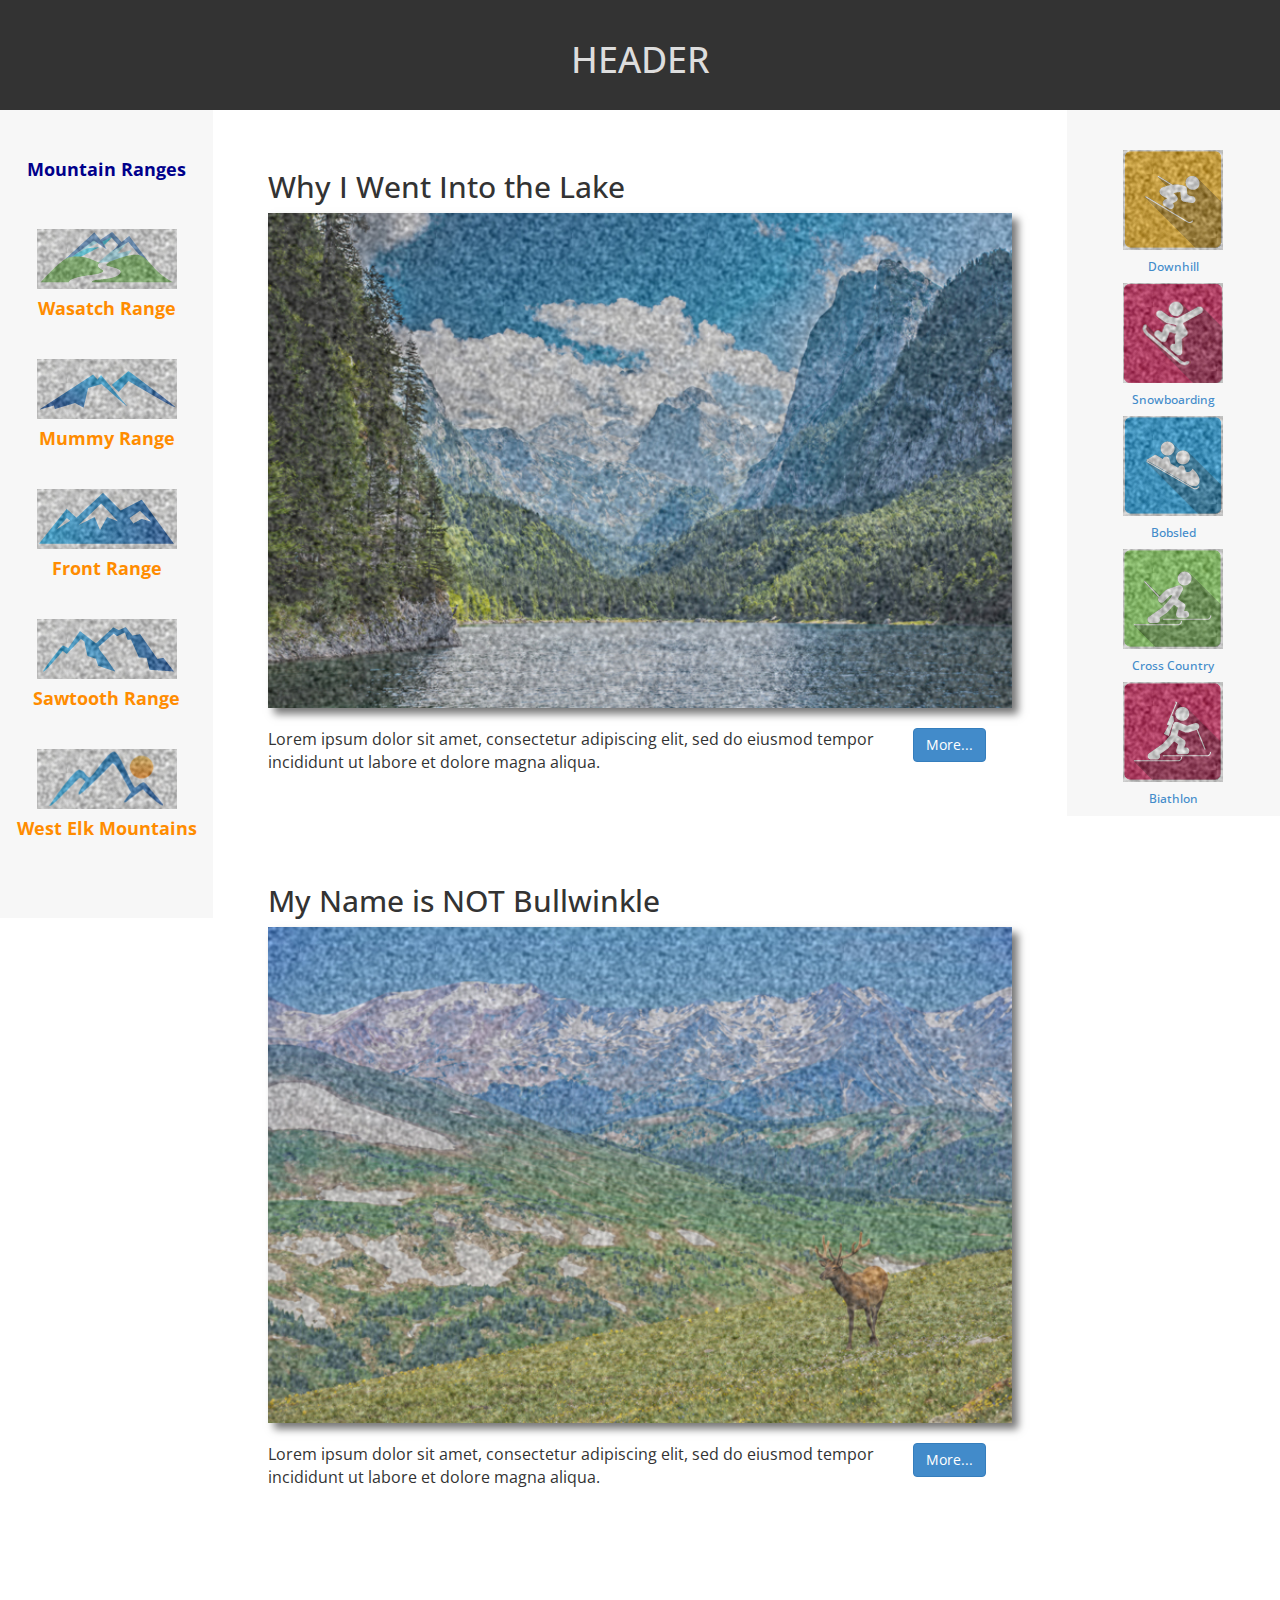
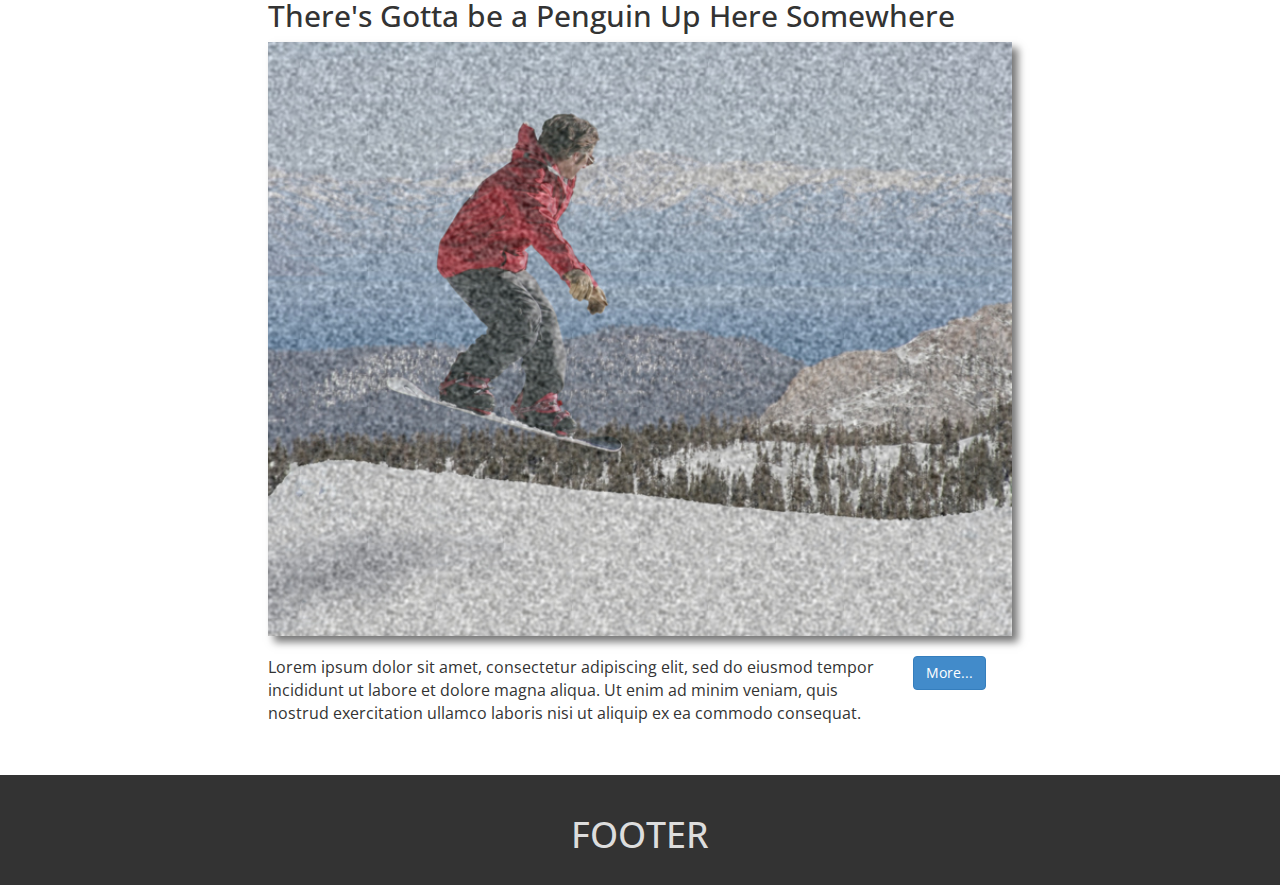
<file: responsive-websites-bootstrap3/2-responsive-websites-bootstrap3-m2-patterns-exercise-files/demos/ResponsivePatterns/ResponsivePatterns/03/after/index.html>
﻿<!DOCTYPE html>
<html>
<head>
    <title></title>
    <meta name="viewport" content="width=device-width, initial-scale=1, maximum-scale=1, user-scalable=no">
    <link href='http://fonts.googleapis.com/css?family=Open+Sans' rel='stylesheet' type='text/css'>
    <link href="../../Content/bootstrap.min.css" rel="stylesheet" />
    <link href="../../Content/app.css" rel="stylesheet" />
</head>
<body>
    <header class="container-fluid">
        <h1>HEADER</h1>
    </header>
    <div class="container-fluid">

        <div class="row">

            <aside class="col-sm-2">
                <h4 class="range-title">
                    <b>Mountain Ranges</b>
                </h4>

                <div class="range-list">

                    <a href="wasatch-range.html">
                        <img src="../../images/range-1.png" />
                        <h4>Wasatch Range</h4>
                    </a>

                    <a href="mummy-range.html">
                        <img src="../../images/range-2.png" />
                        <h4>Mummy Range</h4>
                    </a>

                    <a href="front-range.html">
                        <img src="../../images/range-3.png" />
                        <h4>Front Range</h4>
                    </a>

                    <a href="sawtooth-range.html">
                        <img src="../../images/range-4.png" />
                        <h4>Sawtooth Range</h4>
                    </a>

                    <a href="west-elk-mountains.html">
                        <img src="../../images/range-5.png" />
                        <h4>West Elk Mountains</h4>
                    </a>
                </div>

            </aside>

            <section class="col-sm-8">

                <article>
                    <h2>Why I Went Into the Lake</h2>
                    <img src="../../images/lake.jpg" />
                    <div class="row">
                        <p class="col-sm-10">
                            Lorem ipsum dolor sit amet, consectetur adipiscing elit, sed do eiusmod
                            tempor incididunt ut labore et dolore magna aliqua.
                        </p>
                        <div class="col-sm-2">
                            <input type="button" class="btn btn-primary" value="More..." />
                        </div>
                    </div>
                </article>

                <article>
                    <h2>My Name is NOT Bullwinkle</h2>
                    <img src="../../images/elk.jpg" />
                    <div class="row">
                        <p class="col-sm-10">
                            Lorem ipsum dolor sit amet, consectetur adipiscing elit, sed do eiusmod
                            tempor incididunt ut labore et dolore magna aliqua.
                        </p>
                        <div class="col-sm-2">
                            <input type="button" class="btn btn-primary" value="More..." />
                        </div>
                    </div>
                </article>

                <article>
                    <h2>There's Gotta be a Penguin Up Here Somewhere</h2>
                    <img src="../../images/snowboarder.jpg" />
                    <div class="row">
                        <p class="col-sm-10">
                            Lorem ipsum dolor sit amet, consectetur adipiscing elit, sed do eiusmod
                            tempor incididunt ut labore et dolore magna aliqua. Ut enim ad minim veniam,
                            quis nostrud exercitation ullamco laboris nisi ut aliquip ex ea commodo consequat.
                        </p>
                        <div class="col-sm-2">
                            <input type="button" class="btn btn-primary" value="More..." />
                        </div>
                    </div>
                </article>

            </section>

            <aside class="col-sm-2">
                <a href="downhill.html">
                    <img src="../../images/icon-downhill.png" alt="Downhill" />
                    <h6>Downhill</h6>
                </a>

                <a href="snowboarding.html">
                    <img src="../../images/icon-snowboard.png" alt="Snowboarding" />
                    <h6>Snowboarding</h6>
                </a>

                <a href="bobsled.html">
                    <img src="../../images/icon-bobsled.png" alt="Bobsled" />
                    <h6>Bobsled</h6>
                </a>

                <a href="cross-country.html">
                    <img src="../../images/icon-cross-country.png" alt="Cross Country" />
                    <h6>Cross Country</h6>
                </a>

                <a href="biathlon.html">
                    <img src="../../images/icon-biathlon.png" alt="Biathlon" />
                    <h6>Biathlon</h6>
                </a>
            </aside>
        </div>
    </div>
    <footer class="container-fluid">
        <h1>FOOTER</h1>
    </footer>
</body>
</html>
</file>
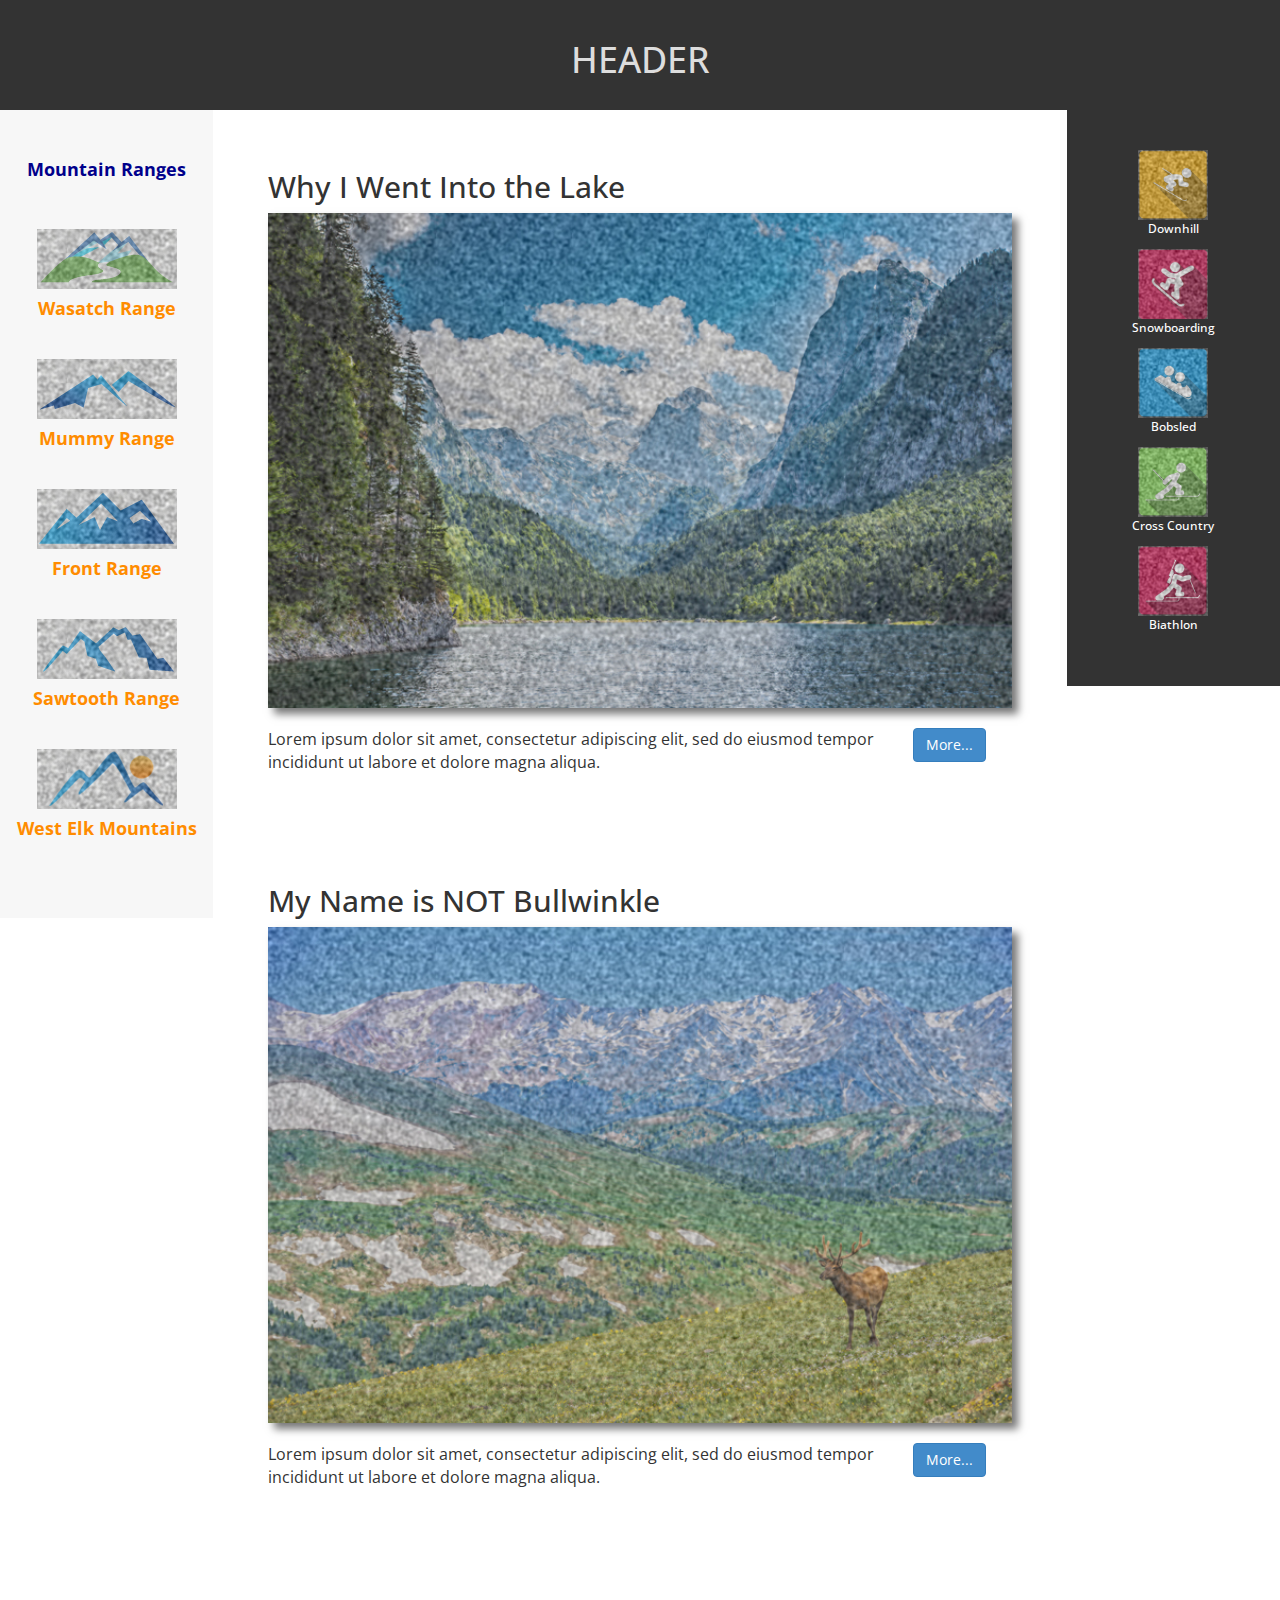
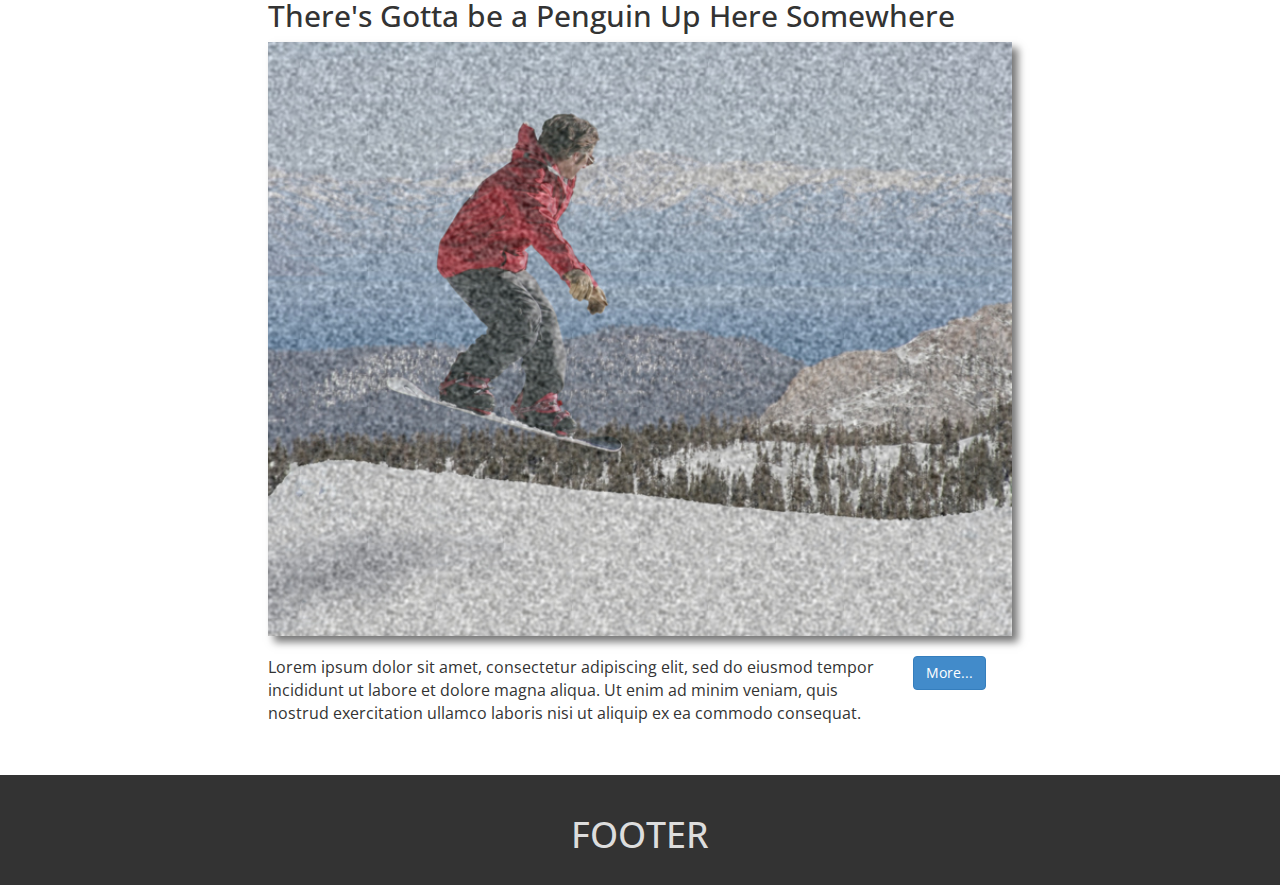
<file: responsive-websites-bootstrap3/2-responsive-websites-bootstrap3-m2-patterns-exercise-files/demos/ResponsivePatterns/ResponsivePatterns/04/after/index.html>
﻿<!DOCTYPE html>
<html>
<head>
    <title></title>
    <meta name="viewport" content="width=device-width, initial-scale=1, maximum-scale=1, user-scalable=no">
    <link href='http://fonts.googleapis.com/css?family=Open+Sans' rel='stylesheet' type='text/css'>
    <link href="../../Content/bootstrap.min.css" rel="stylesheet" />
    <link href="../../Content/app.css" rel="stylesheet" />
</head>
<body>
    <header class="container-fluid">
        <h1>HEADER</h1>
    </header>
    <div class="container-fluid">

        <div class="row">

            <aside class="col-sm-2">
                <h4 class="range-title">
                    <b>Mountain Ranges</b>
                </h4>

                <div class="range-list">

                    <a href="wasatch-range.html">
                        <img src="../../images/range-1.png" />
                        <h4>Wasatch Range</h4>
                    </a>

                    <a href="mummy-range.html">
                        <img src="../../images/range-2.png" />
                        <h4>Mummy Range</h4>
                    </a>

                    <a href="front-range.html">
                        <img src="../../images/range-3.png" />
                        <h4>Front Range</h4>
                    </a>

                    <a href="sawtooth-range.html">
                        <img src="../../images/range-4.png" />
                        <h4>Sawtooth Range</h4>
                    </a>

                    <a href="west-elk-mountains.html">
                        <img src="../../images/range-5.png" />
                        <h4>West Elk Mountains</h4>
                    </a>
                </div>

            </aside>

            <section class="col-sm-8">

                <article>
                    <h2>Why I Went Into the Lake</h2>
                    <img src="../../images/lake.jpg" />
                    <div class="row">
                        <p class="col-sm-10">
                            Lorem ipsum dolor sit amet, consectetur adipiscing elit, sed do eiusmod
                            tempor incididunt ut labore et dolore magna aliqua.
                        </p>
                        <div class="col-sm-2">
                            <input type="button" class="btn btn-primary" value="More..." />
                        </div>
                    </div>
                </article>

                <article>
                    <h2>My Name is NOT Bullwinkle</h2>
                    <img src="../../images/elk.jpg" />
                    <div class="row">
                        <p class="col-sm-10">
                            Lorem ipsum dolor sit amet, consectetur adipiscing elit, sed do eiusmod
                            tempor incididunt ut labore et dolore magna aliqua.
                        </p>
                        <div class="col-sm-2">
                            <input type="button" class="btn btn-primary" value="More..." />
                        </div>
                    </div>
                </article>

                <article>
                    <h2>There's Gotta be a Penguin Up Here Somewhere</h2>
                    <img src="../../images/snowboarder.jpg" />
                    <div class="row">
                        <p class="col-sm-10">
                            Lorem ipsum dolor sit amet, consectetur adipiscing elit, sed do eiusmod
                            tempor incididunt ut labore et dolore magna aliqua. Ut enim ad minim veniam,
                            quis nostrud exercitation ullamco laboris nisi ut aliquip ex ea commodo consequat.
                        </p>
                        <div class="col-sm-2">
                            <input type="button" class="btn btn-primary" value="More..." />
                        </div>
                    </div>
                </article>

            </section>

            <aside class="sports-icon-list col-sm-2">
                <a href="downhill.html">
                    <img src="../../images/icon-downhill.png" alt="Downhill" />
                    <h6>Downhill</h6>
                </a>

                <a href="snowboarding.html">
                    <img src="../../images/icon-snowboard.png" alt="Snowboarding" />
                    <h6>Snowboarding</h6>
                </a>

                <a href="bobsled.html">
                    <img src="../../images/icon-bobsled.png" alt="Bobsled" />
                    <h6>Bobsled</h6>
                </a>

                <a href="cross-country.html">
                    <img src="../../images/icon-cross-country.png" alt="Cross Country" />
                    <h6>Cross Country</h6>
                </a>

                <a href="biathlon.html">
                    <img src="../../images/icon-biathlon.png" alt="Biathlon" />
                    <h6>Biathlon</h6>
                </a>
            </aside>
        </div>
    </div>
    <footer class="container-fluid">
        <h1>FOOTER</h1>
    </footer>
</body>
</html>
</file>
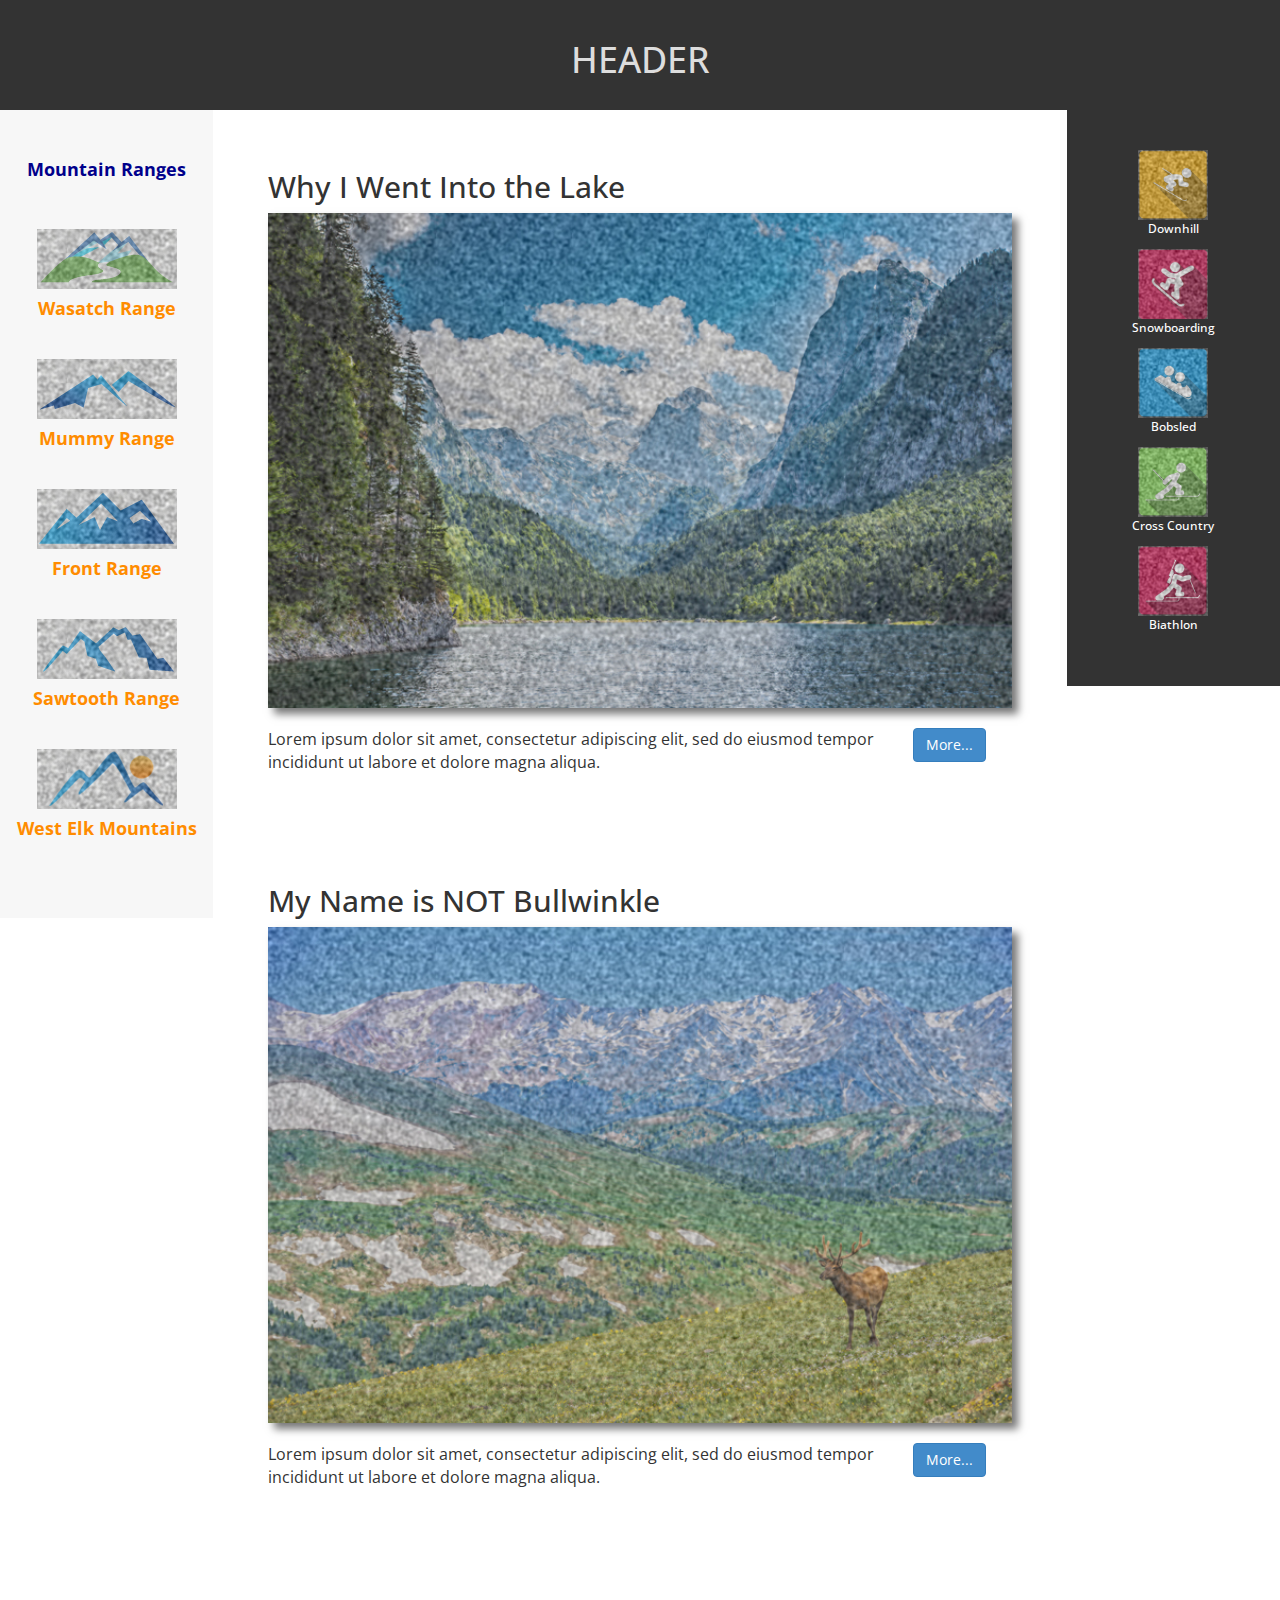
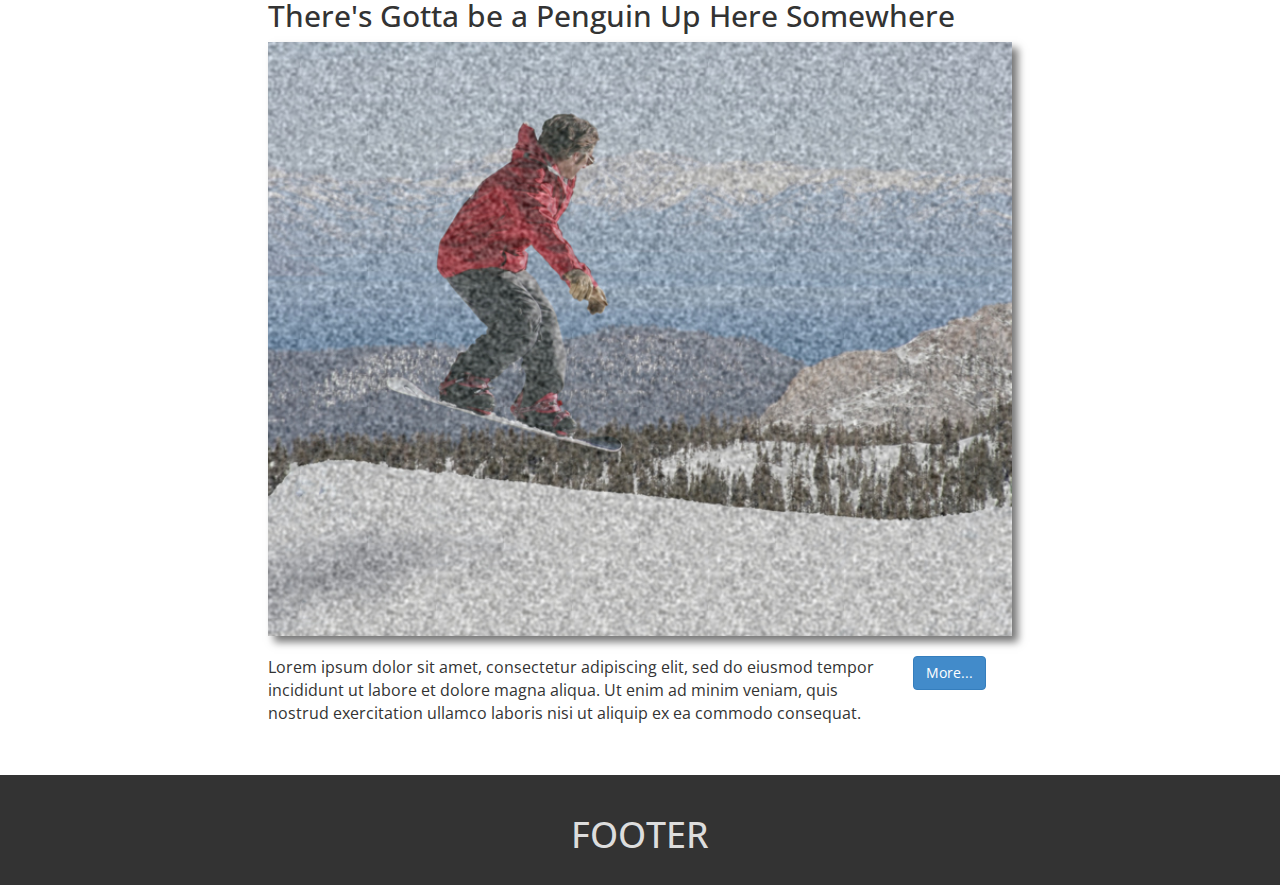
<file: responsive-websites-bootstrap3/2-responsive-websites-bootstrap3-m2-patterns-exercise-files/demos/ResponsivePatterns/ResponsivePatterns/05/after/index.html>
﻿<!DOCTYPE html>
<html>
<head>
    <title></title>
    <meta name="viewport" content="width=device-width, initial-scale=1, maximum-scale=1, user-scalable=no">
    <link href='http://fonts.googleapis.com/css?family=Open+Sans' rel='stylesheet' type='text/css'>
    <link href="../../Content/bootstrap.min.css" rel="stylesheet" />
    <link href="../../Content/app.css" rel="stylesheet" />
</head>
<body>
    <header class="container-fluid">
        <h1>HEADER</h1>
    </header>
    <div class="container-fluid">

        <div class="row">

            <section class="col-sm-8 col-sm-push-2">

                <article>
                    <h2>Why I Went Into the Lake</h2>
                    <img src="../../images/lake.jpg" />
                    <div class="row">
                        <p class="col-sm-10">
                            Lorem ipsum dolor sit amet, consectetur adipiscing elit, sed do eiusmod
                            tempor incididunt ut labore et dolore magna aliqua.
                        </p>
                        <div class="col-sm-2">
                            <input type="button" class="btn btn-primary" value="More..." />
                        </div>
                    </div>
                </article>

                <article>
                    <h2>My Name is NOT Bullwinkle</h2>
                    <img src="../../images/elk.jpg" />
                    <div class="row">
                        <p class="col-sm-10">
                            Lorem ipsum dolor sit amet, consectetur adipiscing elit, sed do eiusmod
                            tempor incididunt ut labore et dolore magna aliqua.
                        </p>
                        <div class="col-sm-2">
                            <input type="button" class="btn btn-primary" value="More..." />
                        </div>
                    </div>
                </article>

                <article>
                    <h2>There's Gotta be a Penguin Up Here Somewhere</h2>
                    <img src="../../images/snowboarder.jpg" />
                    <div class="row">
                        <p class="col-sm-10">
                            Lorem ipsum dolor sit amet, consectetur adipiscing elit, sed do eiusmod
                            tempor incididunt ut labore et dolore magna aliqua. Ut enim ad minim veniam,
                            quis nostrud exercitation ullamco laboris nisi ut aliquip ex ea commodo consequat.
                        </p>
                        <div class="col-sm-2">
                            <input type="button" class="btn btn-primary" value="More..." />
                        </div>
                    </div>
                </article>

            </section>

            <aside class="col-sm-2 col-sm-pull-8">
                <h4 class="range-title">
                    <b>Mountain Ranges</b>
                </h4>

                <div class="range-list">

                    <a href="wasatch-range.html">
                        <img src="../../images/range-1.png" />
                        <h4>Wasatch Range</h4>
                    </a>

                    <a href="mummy-range.html">
                        <img src="../../images/range-2.png" />
                        <h4>Mummy Range</h4>
                    </a>

                    <a href="front-range.html">
                        <img src="../../images/range-3.png" />
                        <h4>Front Range</h4>
                    </a>

                    <a href="sawtooth-range.html">
                        <img src="../../images/range-4.png" />
                        <h4>Sawtooth Range</h4>
                    </a>

                    <a href="west-elk-mountains.html">
                        <img src="../../images/range-5.png" />
                        <h4>West Elk Mountains</h4>
                    </a>
                </div>

            </aside>

            <aside class="sports-icon-list col-sm-2">
                <a href="downhill.html">
                    <img src="../../images/icon-downhill.png" alt="Downhill" />
                    <h6>Downhill</h6>
                </a>

                <a href="snowboarding.html">
                    <img src="../../images/icon-snowboard.png" alt="Snowboarding" />
                    <h6>Snowboarding</h6>
                </a>

                <a href="bobsled.html">
                    <img src="../../images/icon-bobsled.png" alt="Bobsled" />
                    <h6>Bobsled</h6>
                </a>

                <a href="cross-country.html">
                    <img src="../../images/icon-cross-country.png" alt="Cross Country" />
                    <h6>Cross Country</h6>
                </a>

                <a href="biathlon.html">
                    <img src="../../images/icon-biathlon.png" alt="Biathlon" />
                    <h6>Biathlon</h6>
                </a>
            </aside>
        </div>
    </div>
    <footer class="container-fluid">
        <h1>FOOTER</h1>
    </footer>
</body>
</html>
</file>
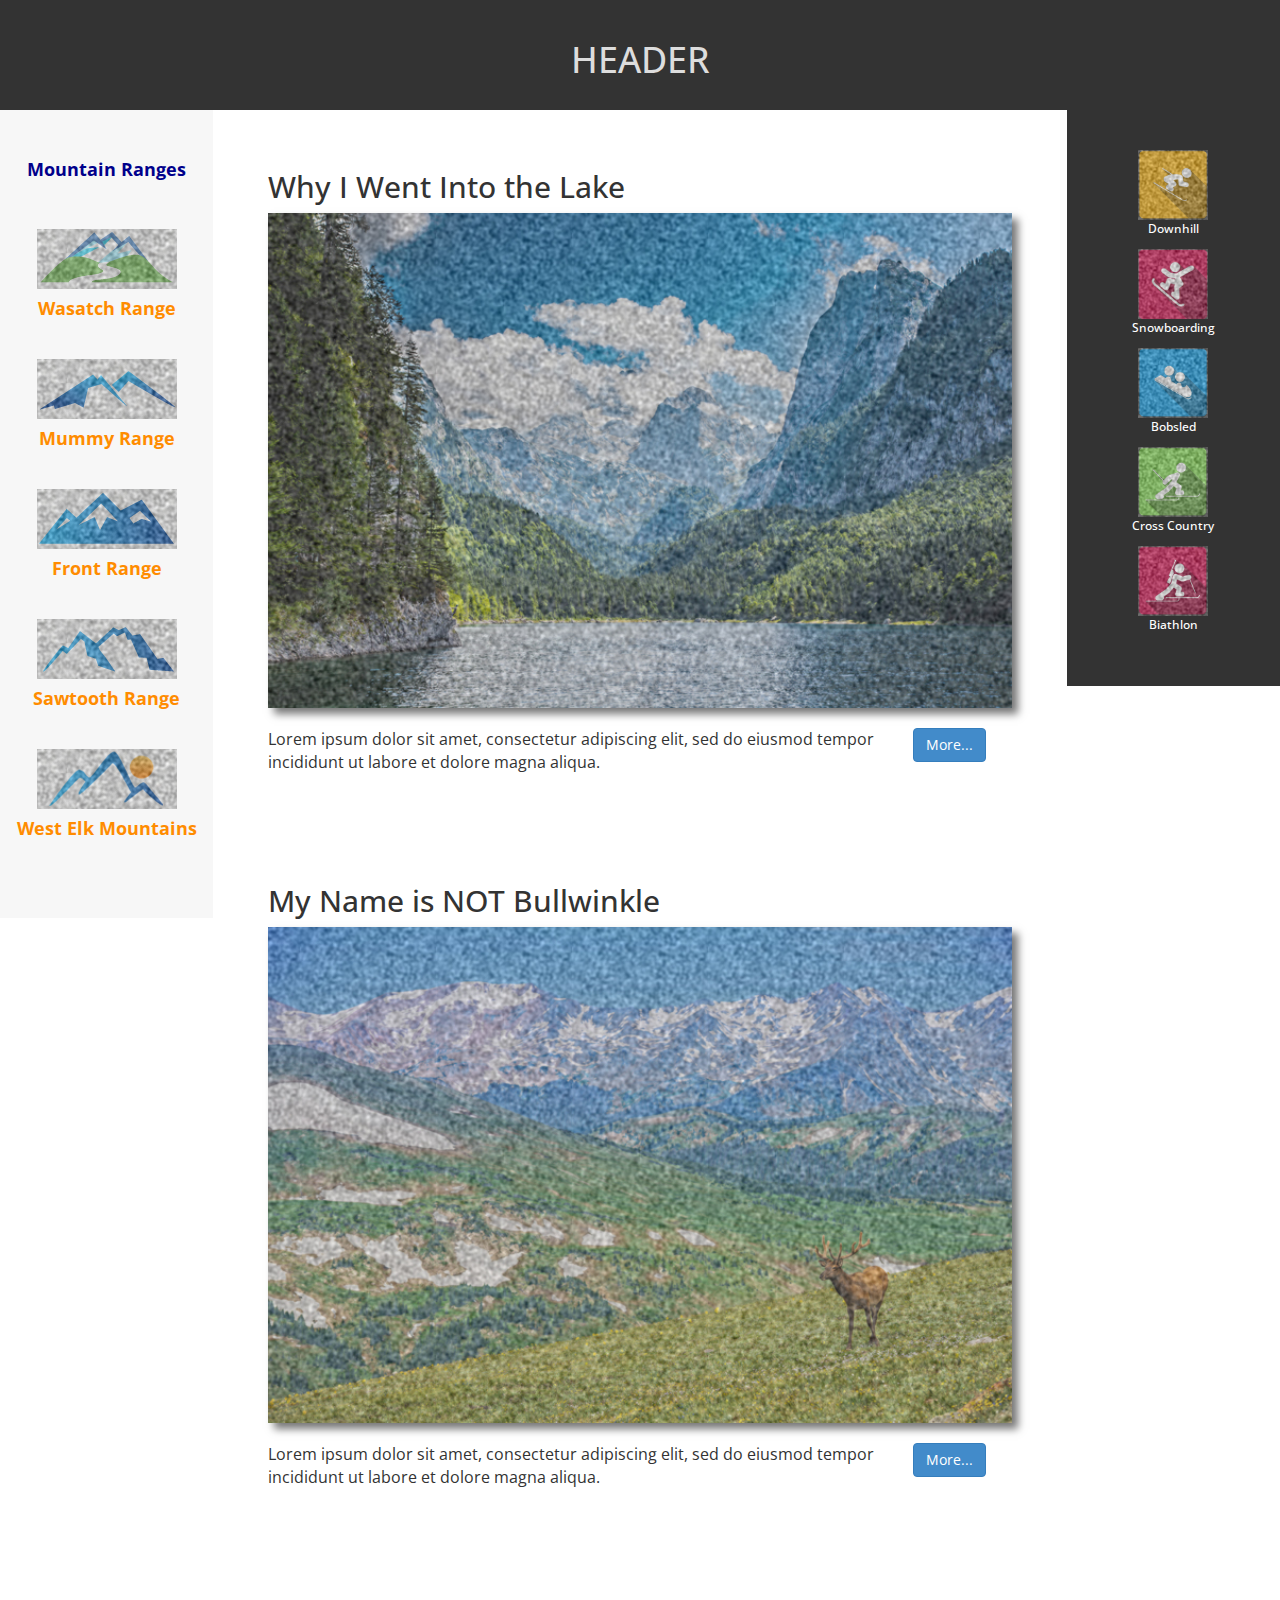
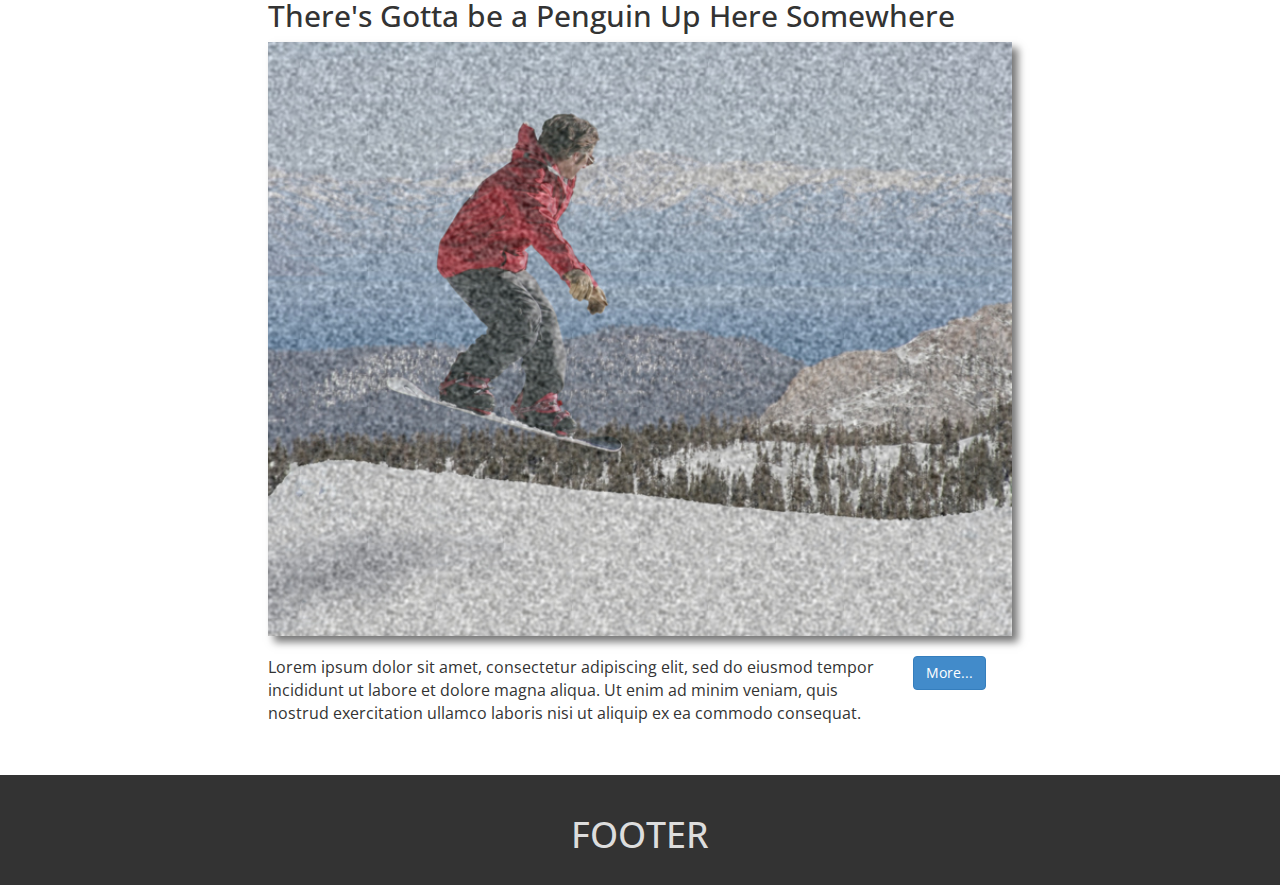
<file: responsive-websites-bootstrap3/2-responsive-websites-bootstrap3-m2-patterns-exercise-files/demos/ResponsivePatterns/ResponsivePatterns/06/after/index.html>
﻿<!DOCTYPE html>
<html>
<head>
    <title></title>
    <meta name="viewport" content="width=device-width, initial-scale=1, maximum-scale=1, user-scalable=no">
    <link href='http://fonts.googleapis.com/css?family=Open+Sans' rel='stylesheet' type='text/css'>
    <link href="../../Content/bootstrap.min.css" rel="stylesheet" />
    <link href="../../Content/app.css" rel="stylesheet" />
</head>
<body>
    <header class="container-fluid">
        <h1>HEADER</h1>
    </header>
    <div class="container-fluid">

        <div class="row">

            <section class="col-sm-9 col-md-8 col-sm-push-3 col-md-push-2">

                <article>
                    <h2>Why I Went Into the Lake</h2>
                    <img src="../../images/lake.jpg" />
                    <div class="row">
                        <p class="col-sm-10">
                            Lorem ipsum dolor sit amet, consectetur adipiscing elit, sed do eiusmod
                            tempor incididunt ut labore et dolore magna aliqua.
                        </p>
                        <div class="col-sm-2">
                            <input type="button" class="btn btn-primary" value="More..." />
                        </div>
                    </div>
                </article>

                <article>
                    <h2>My Name is NOT Bullwinkle</h2>
                    <img src="../../images/elk.jpg" />
                    <div class="row">
                        <p class="col-sm-10">
                            Lorem ipsum dolor sit amet, consectetur adipiscing elit, sed do eiusmod
                            tempor incididunt ut labore et dolore magna aliqua.
                        </p>
                        <div class="col-sm-2">
                            <input type="button" class="btn btn-primary" value="More..." />
                        </div>
                    </div>
                </article>

                <article>
                    <h2>There's Gotta be a Penguin Up Here Somewhere</h2>
                    <img src="../../images/snowboarder.jpg" />
                    <div class="row">
                        <p class="col-sm-10">
                            Lorem ipsum dolor sit amet, consectetur adipiscing elit, sed do eiusmod
                            tempor incididunt ut labore et dolore magna aliqua. Ut enim ad minim veniam,
                            quis nostrud exercitation ullamco laboris nisi ut aliquip ex ea commodo consequat.
                        </p>
                        <div class="col-sm-2">
                            <input type="button" class="btn btn-primary" value="More..." />
                        </div>
                    </div>
                </article>

            </section>

            <aside class="col-sm-3 col-md-2 col-sm-pull-9 col-md-pull-8">
                <h4 class="range-title">
                    <b>Mountain Ranges</b>
                </h4>

                <div class="range-list">

                    <a href="wasatch-range.html">
                        <img src="../../images/range-1.png" />
                        <h4>Wasatch Range</h4>
                    </a>

                    <a href="mummy-range.html">
                        <img src="../../images/range-2.png" />
                        <h4>Mummy Range</h4>
                    </a>

                    <a href="front-range.html">
                        <img src="../../images/range-3.png" />
                        <h4>Front Range</h4>
                    </a>

                    <a href="sawtooth-range.html">
                        <img src="../../images/range-4.png" />
                        <h4>Sawtooth Range</h4>
                    </a>

                    <a href="west-elk-mountains.html">
                        <img src="../../images/range-5.png" />
                        <h4>West Elk Mountains</h4>
                    </a>
                </div>

            </aside>

            <aside class="sports-icon-list col-xs-12 col-md-2">
                <a href="downhill.html">
                    <img src="../../images/icon-downhill.png" alt="Downhill" />
                    <h6>Downhill</h6>
                </a>

                <a href="snowboarding.html">
                    <img src="../../images/icon-snowboard.png" alt="Snowboarding" />
                    <h6>Snowboarding</h6>
                </a>

                <a href="bobsled.html">
                    <img src="../../images/icon-bobsled.png" alt="Bobsled" />
                    <h6>Bobsled</h6>
                </a>

                <a href="cross-country.html">
                    <img src="../../images/icon-cross-country.png" alt="Cross Country" />
                    <h6>Cross Country</h6>
                </a>

                <a href="biathlon.html">
                    <img src="../../images/icon-biathlon.png" alt="Biathlon" />
                    <h6>Biathlon</h6>
                </a>
            </aside>
        </div>
    </div>
    <footer class="container-fluid">
        <h1>FOOTER</h1>
    </footer>
</body>
</html>
</file>
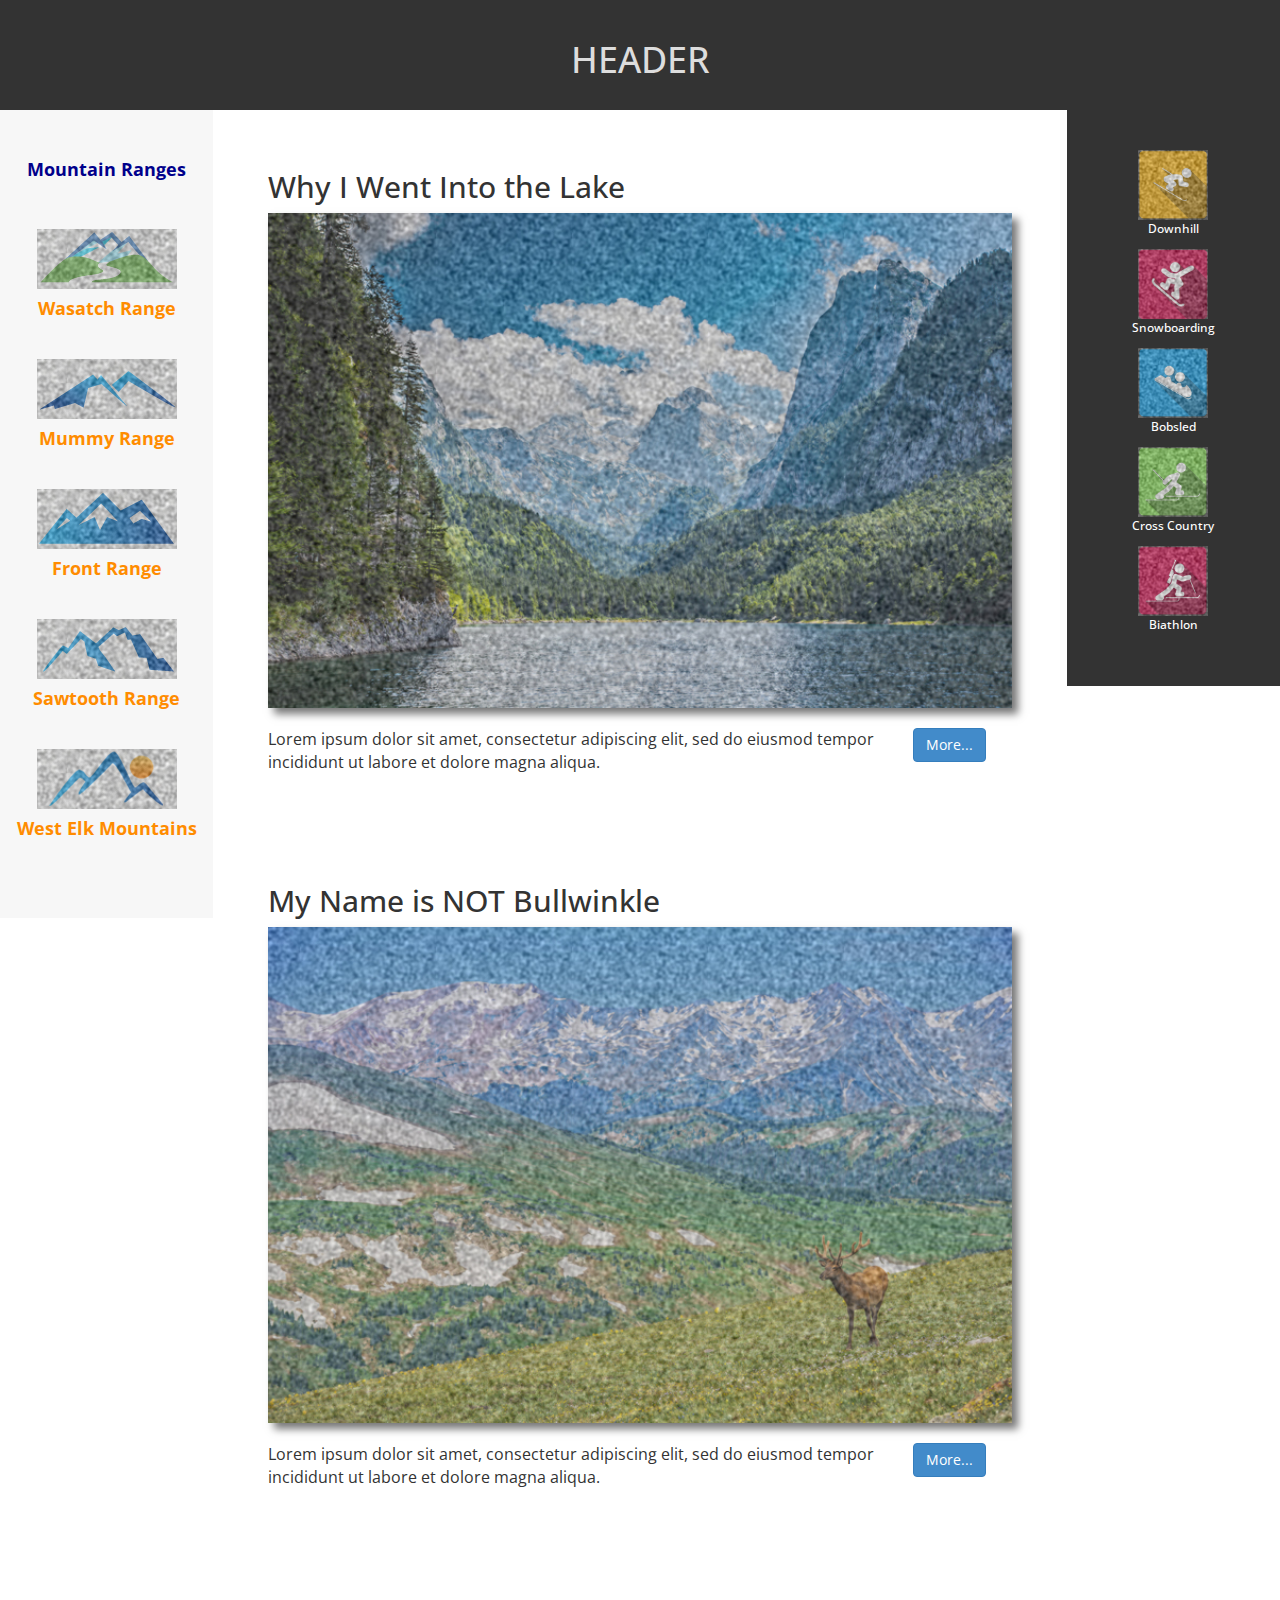
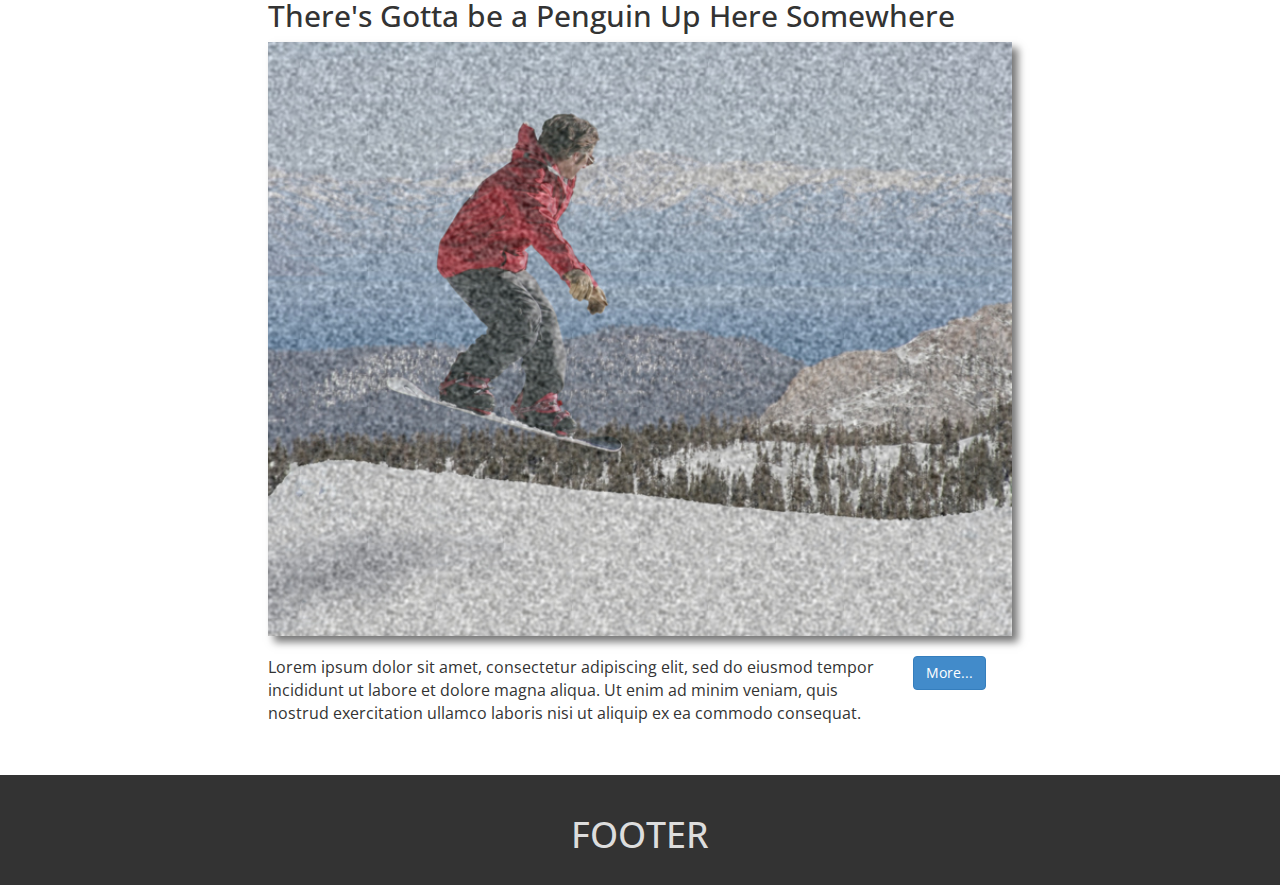
<file: responsive-websites-bootstrap3/2-responsive-websites-bootstrap3-m2-patterns-exercise-files/demos/ResponsivePatterns/ResponsivePatterns/07/after/index.html>
﻿<!DOCTYPE html>
<html>
<head>
    <title></title>
    <meta name="viewport" content="width=device-width, initial-scale=1, maximum-scale=1, user-scalable=no">
    <link href='http://fonts.googleapis.com/css?family=Open+Sans' rel='stylesheet' type='text/css'>
    <link href="../../Content/bootstrap.min.css" rel="stylesheet" />
    <link href="../../Content/app.css" rel="stylesheet" />
</head>
<body>
    <header class="container-fluid">
        <h1>HEADER</h1>
    </header>

    <div class="container-fluid">

        <div class="row">
            <div class="sports-icon-list sports-list-top visible-md">
                <div>
                    <a href="downhill.html">
                        <img src="../../images/icon-downhill.png" alt="Downhill" />
                        <h6>Downhill</h6>
                    </a>

                    <a href="snowboarding.html">
                        <img src="../../images/icon-snowboard.png" alt="Snowboarding" />
                        <h6>Snowboarding</h6>
                    </a>

                    <a href="bobsled.html">
                        <img src="../../images/icon-bobsled.png" alt="Bobsled" />
                        <h6>Bobsled</h6>
                    </a>

                    <a href="cross-country.html">
                        <img src="../../images/icon-cross-country.png" alt="Cross Country" />
                        <h6>Cross Country</h6>
                    </a>

                    <a href="biathlon.html">
                        <img src="../../images/icon-biathlon.png" alt="Biathlon" />
                        <h6>Biathlon</h6>
                    </a>
                </div>
            </div>
        </div>

        <div class="row">

            <section class="col-sm-9 col-lg-8 col-sm-push-3 col-lg-push-2">

                <article>
                    <h2>Why I Went Into the Lake</h2>
                    <img src="../../images/lake.jpg" />
                    <div class="row">
                        <p class="col-sm-10">
                            Lorem ipsum dolor sit amet, consectetur adipiscing elit, sed do eiusmod
                            tempor incididunt ut labore et dolore magna aliqua.
                        </p>
                        <div class="col-sm-2">
                            <input type="button" class="btn btn-primary" value="More..." />
                        </div>
                    </div>
                </article>

                <article>
                    <h2>My Name is NOT Bullwinkle</h2>
                    <img src="../../images/elk.jpg" />
                    <div class="row">
                        <p class="col-sm-10">
                            Lorem ipsum dolor sit amet, consectetur adipiscing elit, sed do eiusmod
                            tempor incididunt ut labore et dolore magna aliqua.
                        </p>
                        <div class="col-sm-2">
                            <input type="button" class="btn btn-primary" value="More..." />
                        </div>
                    </div>
                </article>

                <article>
                    <h2>There's Gotta be a Penguin Up Here Somewhere</h2>
                    <img src="../../images/snowboarder.jpg" />
                    <div class="row">
                        <p class="col-sm-10">
                            Lorem ipsum dolor sit amet, consectetur adipiscing elit, sed do eiusmod
                            tempor incididunt ut labore et dolore magna aliqua. Ut enim ad minim veniam,
                            quis nostrud exercitation ullamco laboris nisi ut aliquip ex ea commodo consequat.
                        </p>
                        <div class="col-sm-2">
                            <input type="button" class="btn btn-primary" value="More..." />
                        </div>
                    </div>
                </article>

            </section>

            <aside class="col-sm-3 col-lg-2 col-sm-pull-9 col-lg-pull-8">
                <h4 class="range-title">
                    <b>Mountain Ranges</b>
                </h4>

                <div class="range-list">

                    <a href="wasatch-range.html">
                        <img src="../../images/range-1.png" />
                        <h4>Wasatch Range</h4>
                    </a>

                    <a href="mummy-range.html">
                        <img src="../../images/range-2.png" />
                        <h4>Mummy Range</h4>
                    </a>

                    <a href="front-range.html">
                        <img src="../../images/range-3.png" />
                        <h4>Front Range</h4>
                    </a>

                    <a href="sawtooth-range.html">
                        <img src="../../images/range-4.png" />
                        <h4>Sawtooth Range</h4>
                    </a>

                    <a href="west-elk-mountains.html">
                        <img src="../../images/range-5.png" />
                        <h4>West Elk Mountains</h4>
                    </a>
                </div>

            </aside>

            <aside class="sports-icon-list col-xs-12 col-md-2 hidden-md">
                <a href="downhill.html">
                    <img src="../../images/icon-downhill.png" alt="Downhill" />
                    <h6>Downhill</h6>
                </a>

                <a href="snowboarding.html">
                    <img src="../../images/icon-snowboard.png" alt="Snowboarding" />
                    <h6>Snowboarding</h6>
                </a>

                <a href="bobsled.html">
                    <img src="../../images/icon-bobsled.png" alt="Bobsled" />
                    <h6>Bobsled</h6>
                </a>

                <a href="cross-country.html">
                    <img src="../../images/icon-cross-country.png" alt="Cross Country" />
                    <h6>Cross Country</h6>
                </a>

                <a href="biathlon.html">
                    <img src="../../images/icon-biathlon.png" alt="Biathlon" />
                    <h6>Biathlon</h6>
                </a>
            </aside>
        </div>
    </div>
    <footer class="container-fluid">
        <h1>FOOTER</h1>
    </footer>
</body>
</html>
</file>
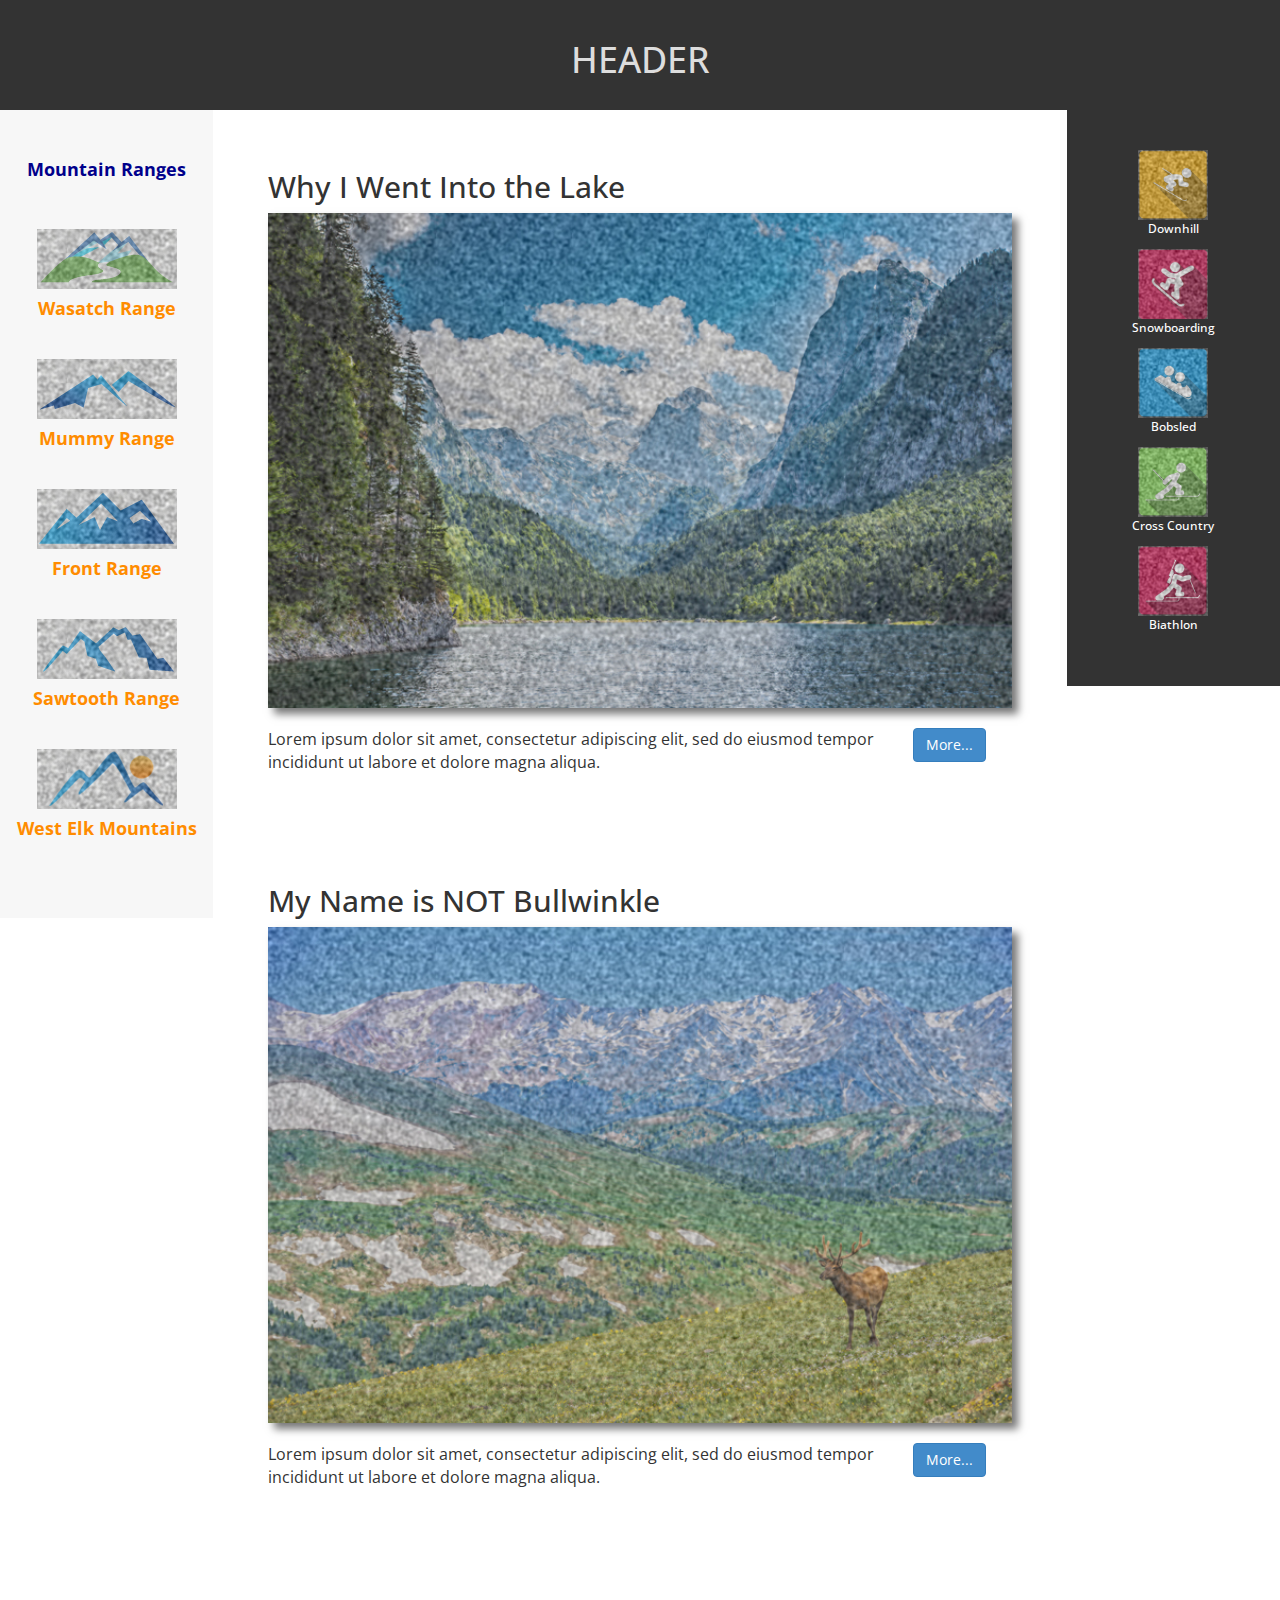
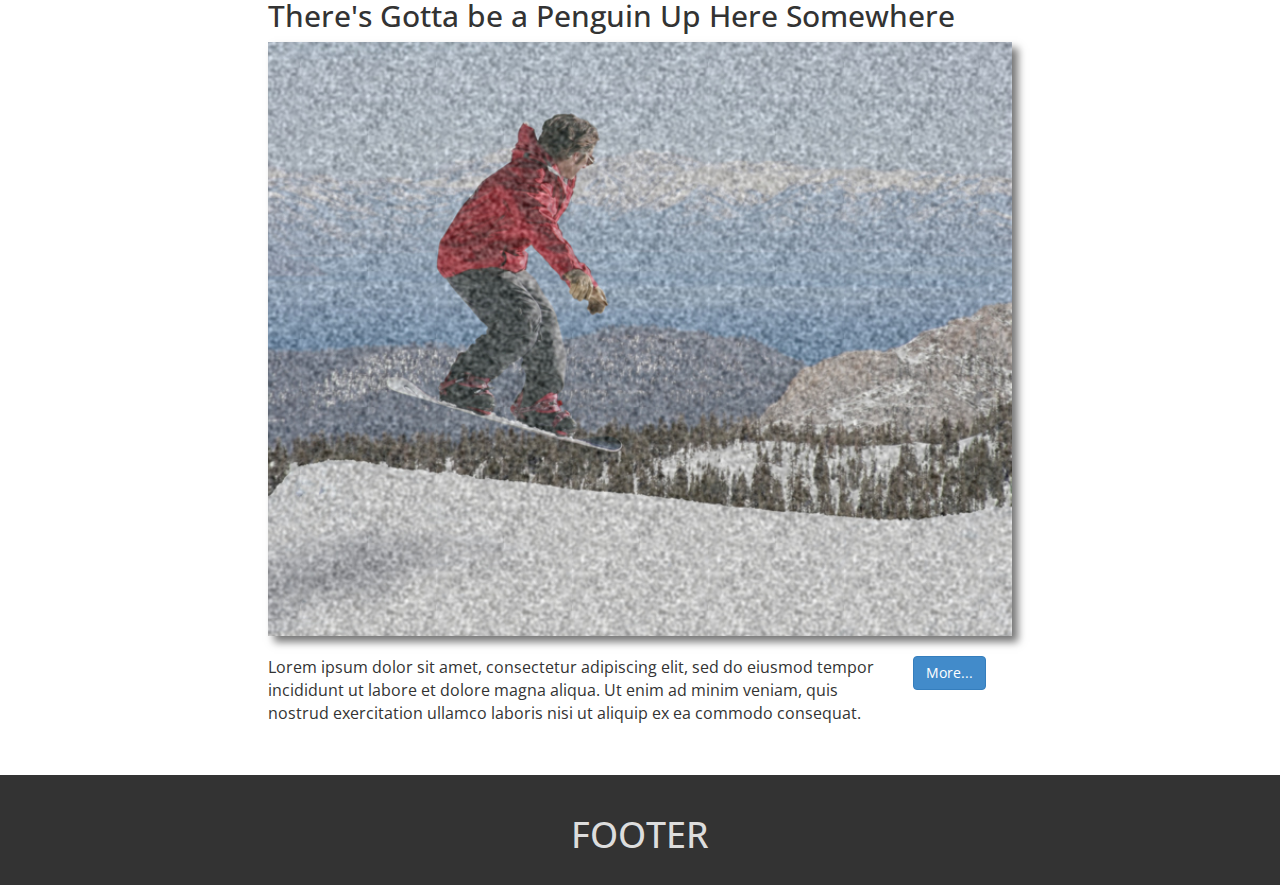
<file: responsive-websites-bootstrap3/2-responsive-websites-bootstrap3-m2-patterns-exercise-files/demos/ResponsivePatterns/ResponsivePatterns/08/after/index.html>
﻿<!DOCTYPE html>
<html>
<head>
    <title></title>
    <meta name="viewport" content="width=device-width, initial-scale=1, maximum-scale=1, user-scalable=no">
    <link href='http://fonts.googleapis.com/css?family=Open+Sans' rel='stylesheet' type='text/css'>
    <link href="../../Content/bootstrap.min.css" rel="stylesheet" />
    <link href="app.css" rel="stylesheet" />
</head>
<body>
    <header class="container-fluid">
        <h1>HEADER</h1>
    </header>

    <div class="container-fluid">

        <div class="row">
            <div class="sports-icon-list sports-list-top visible-md">
                <div>
                    <a href="downhill.html">
                        <img src="../../images/icon-downhill.png" alt="Downhill" />
                        <h6>Downhill</h6>
                    </a>

                    <a href="snowboarding.html">
                        <img src="../../images/icon-snowboard.png" alt="Snowboarding" />
                        <h6>Snowboarding</h6>
                    </a>

                    <a href="bobsled.html">
                        <img src="../../images/icon-bobsled.png" alt="Bobsled" />
                        <h6>Bobsled</h6>
                    </a>

                    <a href="cross-country.html">
                        <img src="../../images/icon-cross-country.png" alt="Cross Country" />
                        <h6>Cross Country</h6>
                    </a>

                    <a href="biathlon.html">
                        <img src="../../images/icon-biathlon.png" alt="Biathlon" />
                        <h6>Biathlon</h6>
                    </a>
                </div>
            </div>
        </div>

        <div class="row">

            <section class="col-sm-9 col-lg-8 col-sm-push-3 col-lg-push-2">

                <article>
                    <h2>Why I Went Into the Lake</h2>
                    <img src="../../images/lake.jpg" />
                    <div class="row">
                        <p class="col-sm-10">
                            Lorem ipsum dolor sit amet, consectetur adipiscing elit, sed do eiusmod
                            tempor incididunt ut labore et dolore magna aliqua.
                        </p>
                        <div class="col-sm-2">
                            <input type="button" class="btn btn-primary" value="More..." />
                        </div>
                    </div>
                </article>

                <article>
                    <h2>My Name is NOT Bullwinkle</h2>
                    <img src="../../images/elk.jpg" />
                    <div class="row">
                        <p class="col-sm-10">
                            Lorem ipsum dolor sit amet, consectetur adipiscing elit, sed do eiusmod
                            tempor incididunt ut labore et dolore magna aliqua.
                        </p>
                        <div class="col-sm-2">
                            <input type="button" class="btn btn-primary" value="More..." />
                        </div>
                    </div>
                </article>

                <article>
                    <h2>There's Gotta be a Penguin Up Here Somewhere</h2>
                    <img src="../../images/snowboarder.jpg" />
                    <div class="row">
                        <p class="col-sm-10">
                            Lorem ipsum dolor sit amet, consectetur adipiscing elit, sed do eiusmod
                            tempor incididunt ut labore et dolore magna aliqua. Ut enim ad minim veniam,
                            quis nostrud exercitation ullamco laboris nisi ut aliquip ex ea commodo consequat.
                        </p>
                        <div class="col-sm-2">
                            <input type="button" class="btn btn-primary" value="More..." />
                        </div>
                    </div>
                </article>

            </section>

            <aside class="col-sm-3 col-lg-2 col-sm-pull-9 col-lg-pull-8">
                <h4 class="range-title">
                    <b>Mountain Ranges</b>
                </h4>

                <div class="range-list">

                    <a href="wasatch-range.html">
                        <div>
                            <img src="../../images/range-1.png" />
                            <h4>Wasatch Range</h4>
                        </div>
                    </a>

                    <a href="mummy-range.html">
                        <img src="../../images/range-2.png" />
                        <h4>Mummy Range</h4>
                    </a>

                    <a href="front-range.html">
                        <img src="../../images/range-3.png" />
                        <h4>Front Range</h4>
                    </a>

                    <a href="sawtooth-range.html">
                        <img src="../../images/range-4.png" />
                        <h4>Sawtooth Range</h4>
                    </a>

                    <a href="west-elk-mountains.html">
                        <img src="../../images/range-5.png" />
                        <h4>West Elk Mountains</h4>
                    </a>
                </div>

            </aside>

            <aside class="sports-icon-list col-xs-12 col-md-2 hidden-md">
                <a href="downhill.html">
                    <img src="../../images/icon-downhill.png" alt="Downhill" />
                    <h6>Downhill</h6>
                </a>

                <a href="snowboarding.html">
                    <img src="../../images/icon-snowboard.png" alt="Snowboarding" />
                    <h6>Snowboarding</h6>
                </a>

                <a href="bobsled.html">
                    <img src="../../images/icon-bobsled.png" alt="Bobsled" />
                    <h6>Bobsled</h6>
                </a>

                <a href="cross-country.html">
                    <img src="../../images/icon-cross-country.png" alt="Cross Country" />
                    <h6>Cross Country</h6>
                </a>

                <a href="biathlon.html">
                    <img src="../../images/icon-biathlon.png" alt="Biathlon" />
                    <h6>Biathlon</h6>
                </a>
            </aside>
        </div>
    </div>
    <footer class="container-fluid">
        <h1>FOOTER</h1>
    </footer>
</body>
</html>
</file>
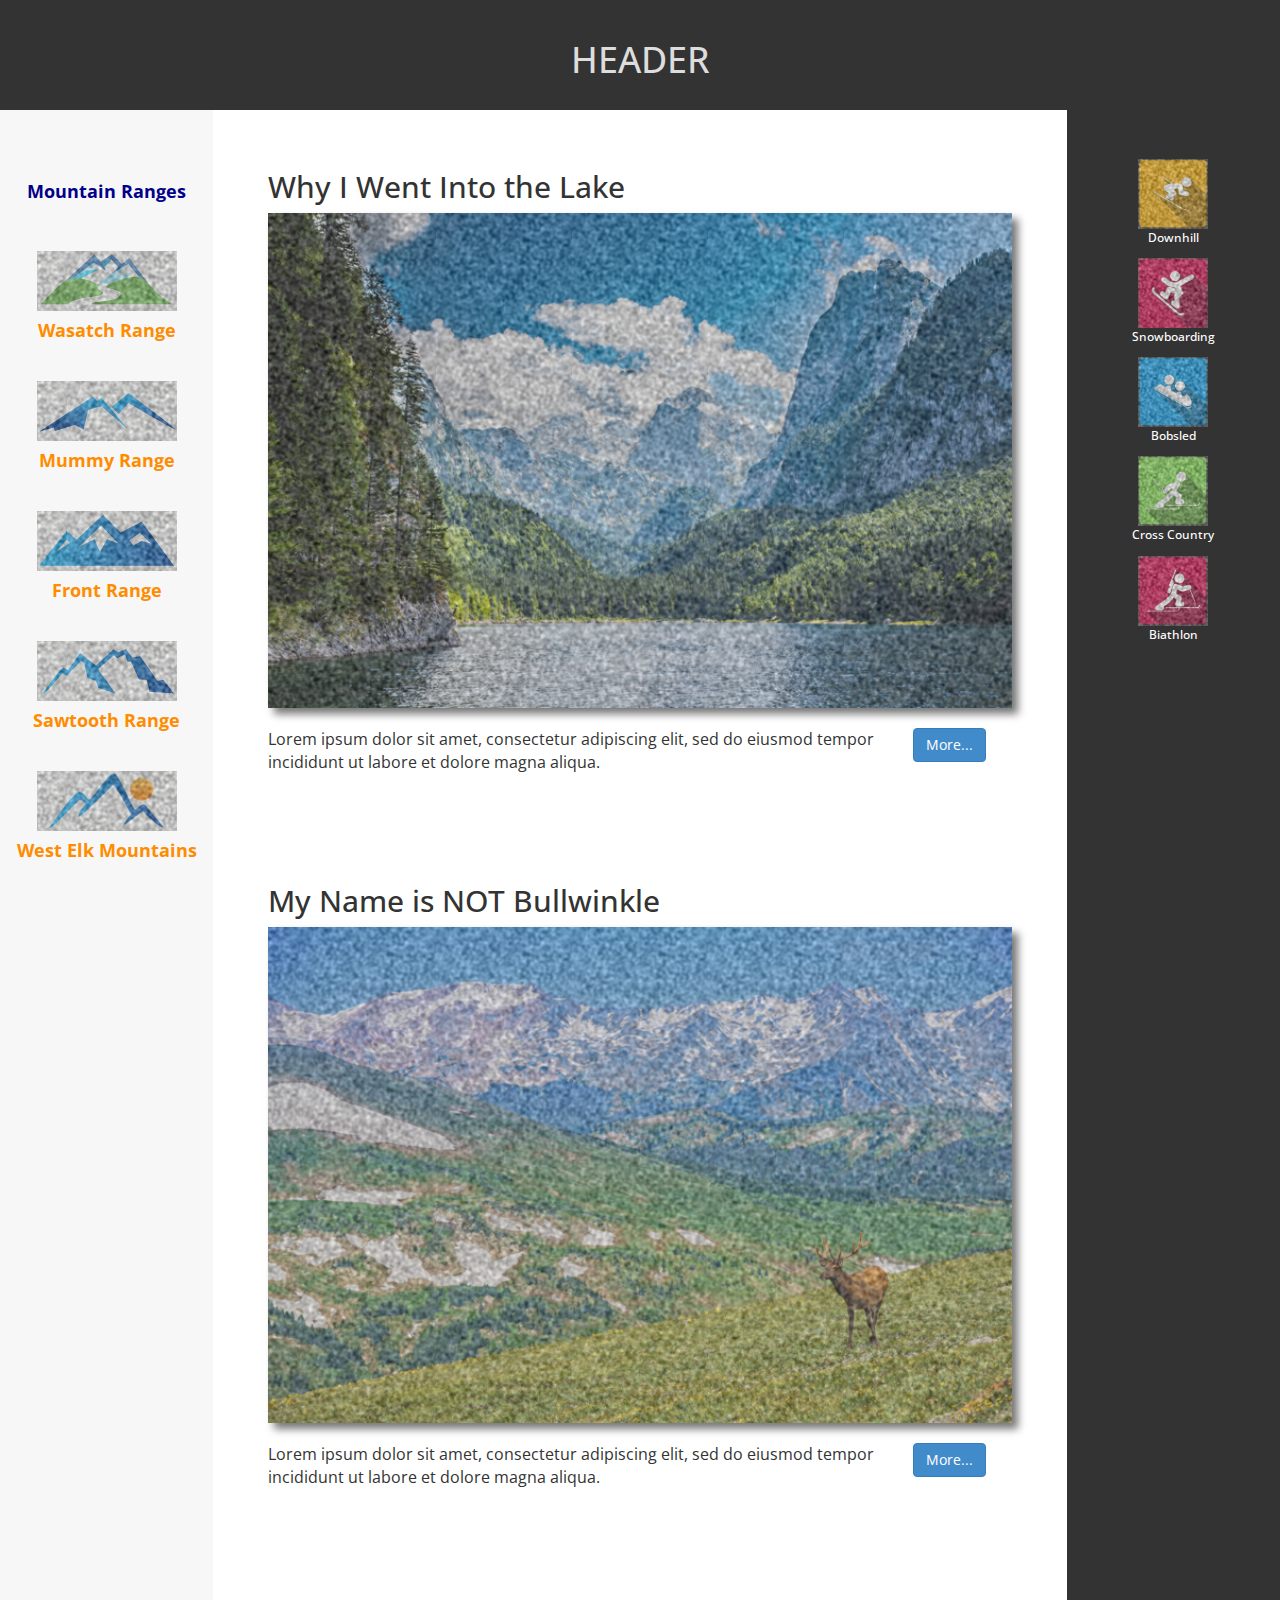
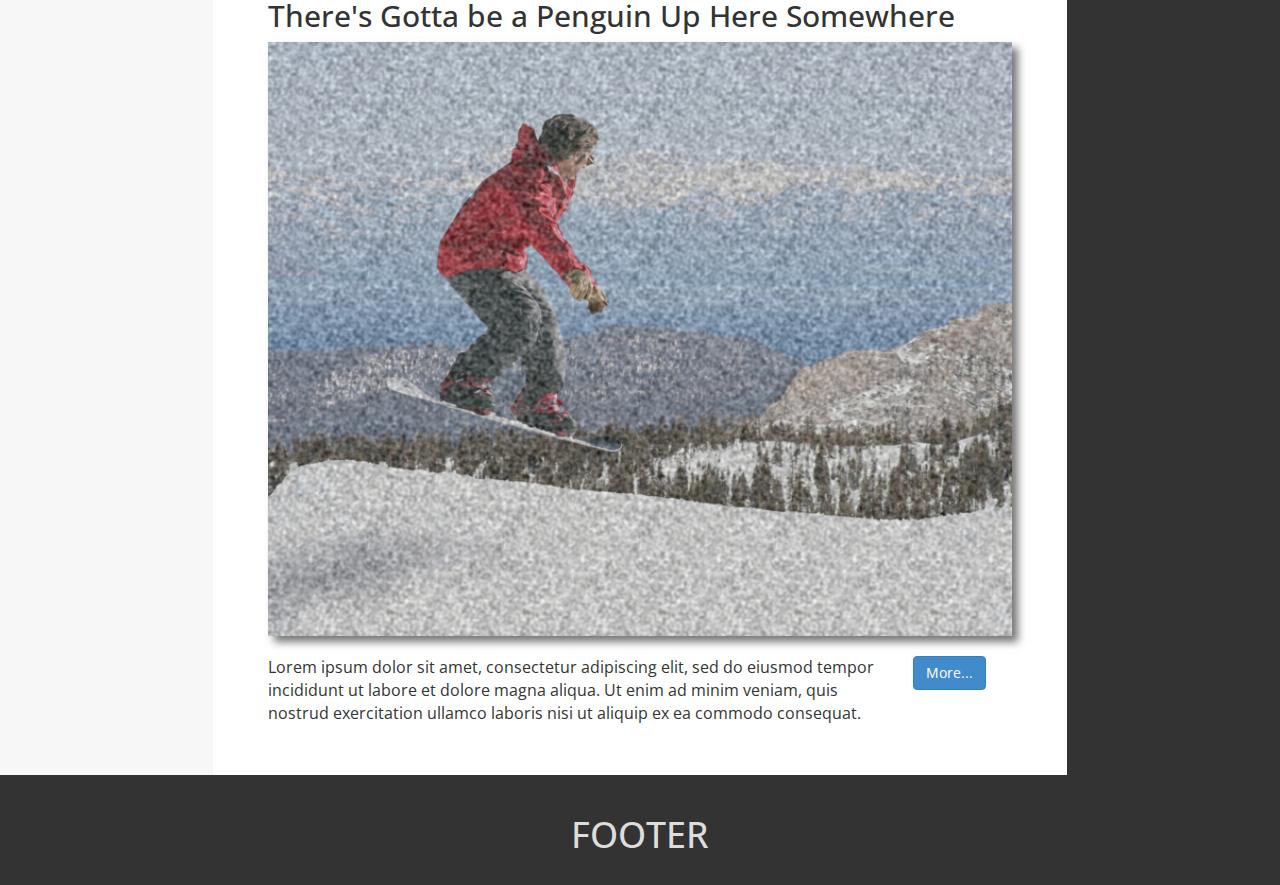
<file: responsive-websites-bootstrap3/2-responsive-websites-bootstrap3-m2-patterns-exercise-files/demos/ResponsivePatterns/ResponsivePatterns/09/after/index.html>
﻿<!DOCTYPE html>
<html>
<head>
    <title></title>
    <meta name="viewport" content="width=device-width, initial-scale=1, maximum-scale=1, user-scalable=no">
    <link href='http://fonts.googleapis.com/css?family=Open+Sans' rel='stylesheet' type='text/css'>
    <link href="../../Content/bootstrap.min.css" rel="stylesheet" />
    <link href="app.css" rel="stylesheet" />
</head>
<body>
    <header class="container-fluid">
        <h1>HEADER</h1>
    </header>

    <div class="container-fluid container-sm-height">
        <div class="row row-sm-height">

            <section class="col-sm-9 col-lg-8 col-sm-push-3 col-lg-push-2 col-sm-height">

                <article>
                    <h2>Why I Went Into the Lake</h2>
                    <img src="../../images/lake.jpg" />
                    <div class="row">
                        <p class="col-sm-10">
                            Lorem ipsum dolor sit amet, consectetur adipiscing elit, sed do eiusmod
                            tempor incididunt ut labore et dolore magna aliqua.
                        </p>
                        <div class="col-sm-2">
                            <input type="button" class="btn btn-primary" value="More..." />
                        </div>
                    </div>
                </article>

                <article>
                    <h2>My Name is NOT Bullwinkle</h2>
                    <img src="../../images/elk.jpg" />
                    <div class="row">
                        <p class="col-sm-10">
                            Lorem ipsum dolor sit amet, consectetur adipiscing elit, sed do eiusmod
                            tempor incididunt ut labore et dolore magna aliqua.
                        </p>
                        <div class="col-sm-2">
                            <input type="button" class="btn btn-primary" value="More..." />
                        </div>
                    </div>
                </article>

                <article>
                    <h2>There's Gotta be a Penguin Up Here Somewhere</h2>
                    <img src="../../images/snowboarder.jpg" />
                    <div class="row">
                        <p class="col-sm-10">
                            Lorem ipsum dolor sit amet, consectetur adipiscing elit, sed do eiusmod
                            tempor incididunt ut labore et dolore magna aliqua. Ut enim ad minim veniam,
                            quis nostrud exercitation ullamco laboris nisi ut aliquip ex ea commodo consequat.
                        </p>
                        <div class="col-sm-2">
                            <input type="button" class="btn btn-primary" value="More..." />
                        </div>
                    </div>
                </article>

            </section>

            <aside class="col-sm-3 col-lg-2 col-sm-pull-9 col-lg-pull-8 col-sm-height">
                <h4 class="range-title">
                    <b>Mountain Ranges</b>
                </h4>

                <div class="range-list">

                    <a href="wasatch-range.html">
                        <div>
                            <img src="../../images/range-1.png" />
                            <h4>Wasatch Range</h4>
                        </div>
                    </a>

                    <a href="mummy-range.html">
                        <img src="../../images/range-2.png" />
                        <h4>Mummy Range</h4>
                    </a>

                    <a href="front-range.html">
                        <img src="../../images/range-3.png" />
                        <h4>Front Range</h4>
                    </a>

                    <a href="sawtooth-range.html">
                        <img src="../../images/range-4.png" />
                        <h4>Sawtooth Range</h4>
                    </a>

                    <a href="west-elk-mountains.html">
                        <img src="../../images/range-5.png" />
                        <h4>West Elk Mountains</h4>
                    </a>
                </div>

            </aside>

            <aside class="sports-icon-list col-xs-12 col-md-2 hidden-md col-sm-height">
                <a href="downhill.html">
                    <img src="../../images/icon-downhill.png" alt="Downhill" />
                    <h6>Downhill</h6>
                </a>

                <a href="snowboarding.html">
                    <img src="../../images/icon-snowboard.png" alt="Snowboarding" />
                    <h6>Snowboarding</h6>
                </a>

                <a href="bobsled.html">
                    <img src="../../images/icon-bobsled.png" alt="Bobsled" />
                    <h6>Bobsled</h6>
                </a>

                <a href="cross-country.html">
                    <img src="../../images/icon-cross-country.png" alt="Cross Country" />
                    <h6>Cross Country</h6>
                </a>

                <a href="biathlon.html">
                    <img src="../../images/icon-biathlon.png" alt="Biathlon" />
                    <h6>Biathlon</h6>
                </a>
            </aside>
        </div>
    </div>
    <footer class="container-fluid">
        <h1>FOOTER</h1>
    </footer>
</body>
</html>
</file>
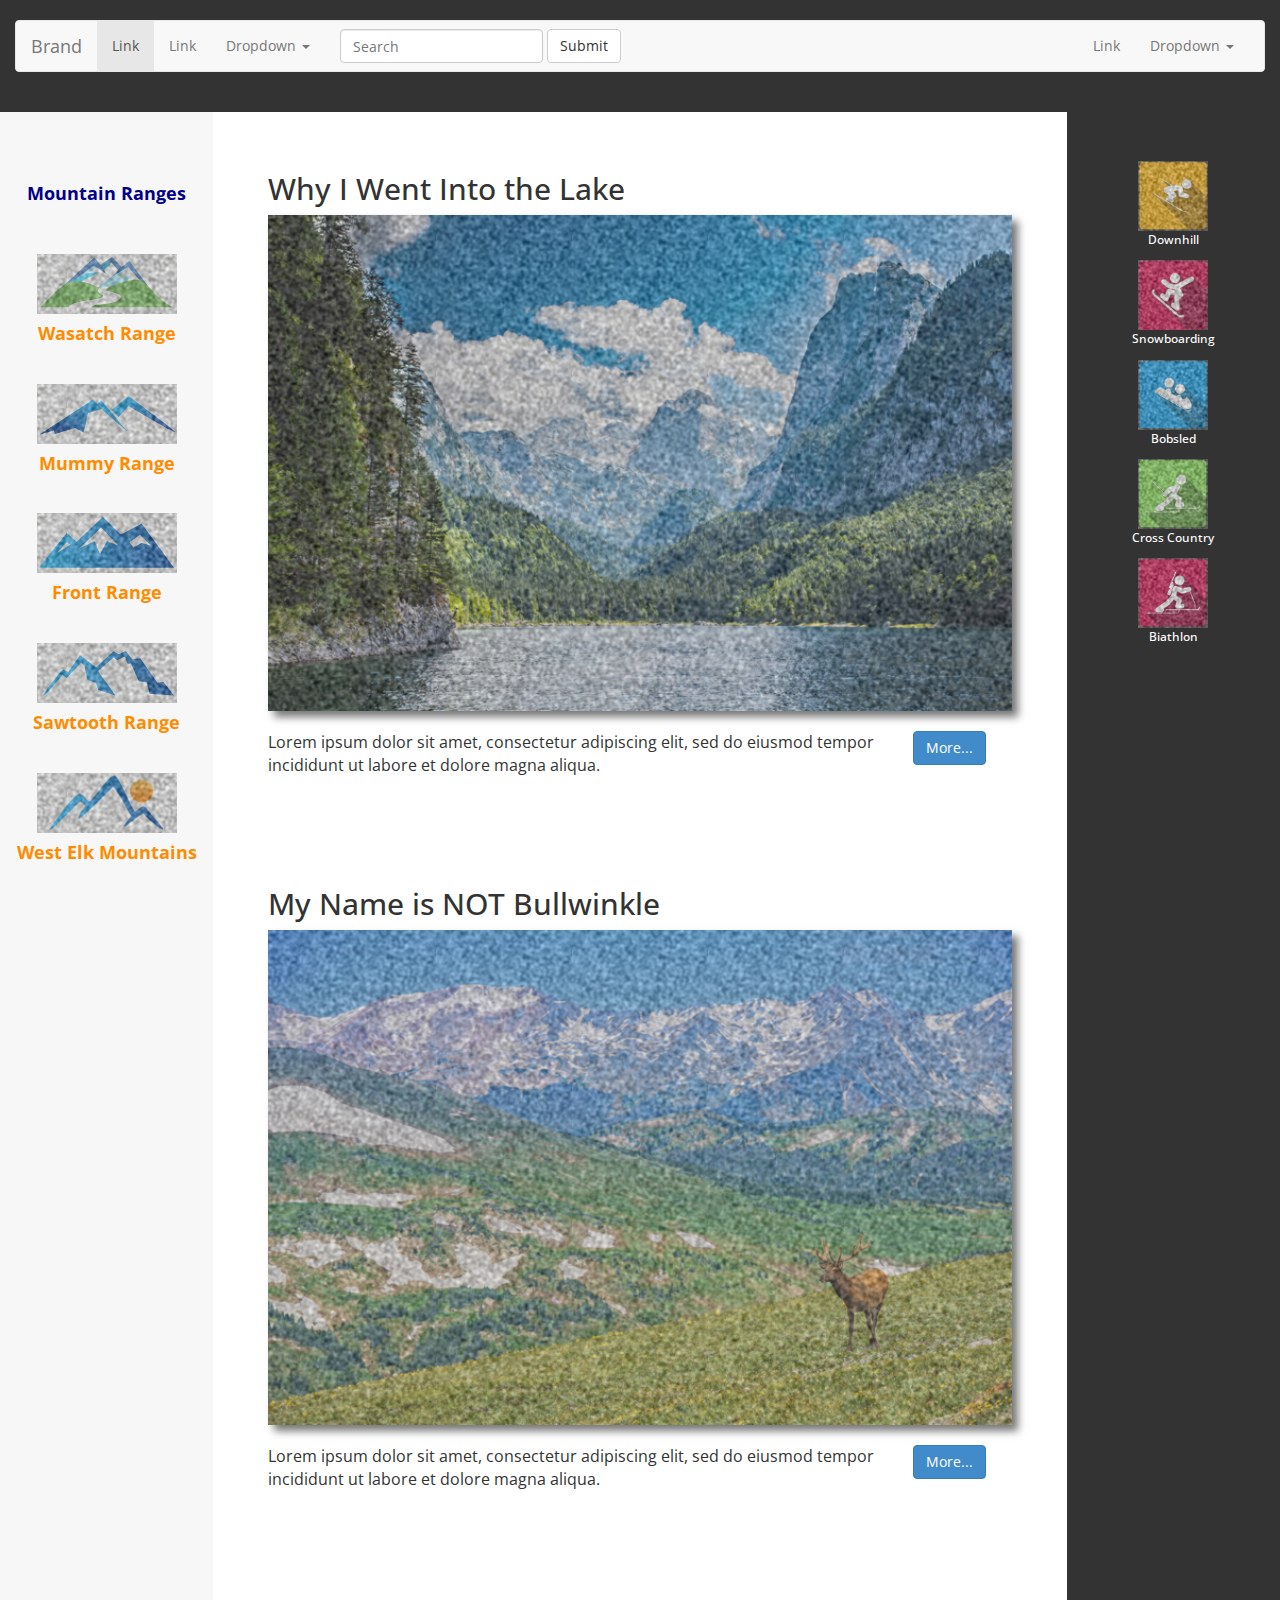
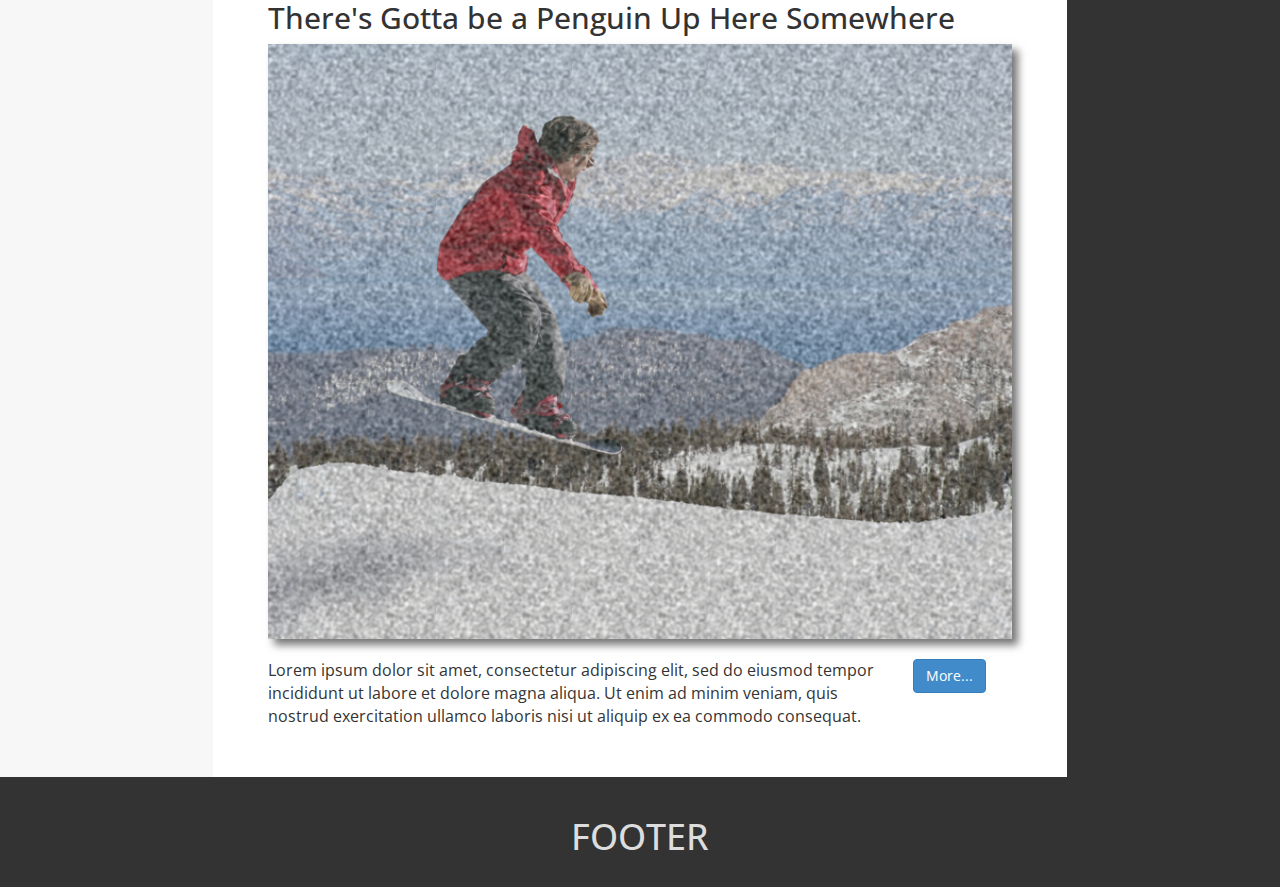
<file: responsive-websites-bootstrap3/3-responsive-websites-bootstrap3-m3-nav-exercise-files/demos/ResponsiveNav/ResponsiveNav/03/after/index.html>
﻿<!DOCTYPE html>
<html>
<head>
    <title></title>
    <meta name="viewport" content="width=device-width, initial-scale=1, maximum-scale=1, user-scalable=no">
    <link href='http://fonts.googleapis.com/css?family=Open+Sans' rel='stylesheet' type='text/css'>
    <link href="../../Content/bootstrap.min.css" rel="stylesheet" />
    <link href="app.css" rel="stylesheet" />
    <script src="../../Scripts/jquery-1.9.0.min.js"></script>
    <script src="../../Scripts/bootstrap.min.js"></script>
</head>
<body>
    <header class="container-fluid">
        <nav class="navbar navbar-default" role="navigation">
            <div class="container-fluid">
                <!-- Brand and toggle get grouped for better mobile display -->
                <div class="navbar-header">
                    <button type="button" class="navbar-toggle collapsed" 
                            data-toggle="collapse" data-target="#bs-example-navbar-collapse-1">
                        <span class="sr-only">Toggle navigation</span>
                        <span class="icon-bar"></span>
                        <span class="icon-bar"></span>
                        <span class="icon-bar"></span>
                    </button>
                    <a class="navbar-brand" href="#">Brand</a>
                </div>

                <!-- Collect the nav links, forms, and other content for toggling -->
                <div class="collapse navbar-collapse" id="bs-example-navbar-collapse-1">
                    <ul class="nav navbar-nav">
                        <li class="active"><a href="#">Link</a></li>
                        <li><a href="#">Link</a></li>
                        <li class="dropdown">
                            <a href="#" class="dropdown-toggle" data-toggle="dropdown">Dropdown <span class="caret"></span></a>
                            <ul class="dropdown-menu" role="menu">
                                <li><a href="#">Action</a></li>
                                <li><a href="#">Another action</a></li>
                                <li><a href="#">Something else here</a></li>
                                <li class="divider"></li>
                                <li><a href="#">Separated link</a></li>
                                <li class="divider"></li>
                                <li><a href="#">One more separated link</a></li>
                            </ul>
                        </li>
                    </ul>
                    <form class="navbar-form navbar-left" role="search">
                        <div class="form-group">
                            <input type="text" class="form-control" placeholder="Search">
                        </div>
                        <button type="submit" class="btn btn-default">Submit</button>
                    </form>
                    <ul class="nav navbar-nav navbar-right">
                        <li><a href="#">Link</a></li>
                        <li class="dropdown">
                            <a href="#" class="dropdown-toggle" data-toggle="dropdown">Dropdown <span class="caret"></span></a>
                            <ul class="dropdown-menu" role="menu">
                                <li><a href="#">Action</a></li>
                                <li><a href="#">Another action</a></li>
                                <li><a href="#">Something else here</a></li>
                                <li class="divider"></li>
                                <li><a href="#">Separated link</a></li>
                            </ul>
                        </li>
                    </ul>
                </div><!-- /.navbar-collapse -->
            </div><!-- /.container-fluid -->
        </nav>

    </header>

    <div class="container-fluid container-sm-height">
        <div class="row row-sm-height">

            <section class="col-sm-7 col-lg-8 col-sm-push-3 col-lg-push-2 col-sm-height">

                <article>
                    <h2>Why I Went Into the Lake</h2>
                    <img src="../../images/lake.jpg" />
                    <div class="row">
                        <p class="col-sm-10">
                            Lorem ipsum dolor sit amet, consectetur adipiscing elit, sed do eiusmod
                            tempor incididunt ut labore et dolore magna aliqua.
                        </p>
                        <div class="col-sm-2">
                            <input type="button" class="btn btn-primary" value="More..." />
                        </div>
                    </div>
                </article>

                <article>
                    <h2>My Name is NOT Bullwinkle</h2>
                    <img src="../../images/elk.jpg" />
                    <div class="row">
                        <p class="col-sm-10">
                            Lorem ipsum dolor sit amet, consectetur adipiscing elit, sed do eiusmod
                            tempor incididunt ut labore et dolore magna aliqua.
                        </p>
                        <div class="col-sm-2">
                            <input type="button" class="btn btn-primary" value="More..." />
                        </div>
                    </div>
                </article>

                <article>
                    <h2>There's Gotta be a Penguin Up Here Somewhere</h2>
                    <img src="../../images/snowboarder.jpg" />
                    <div class="row">
                        <p class="col-sm-10">
                            Lorem ipsum dolor sit amet, consectetur adipiscing elit, sed do eiusmod
                            tempor incididunt ut labore et dolore magna aliqua. Ut enim ad minim veniam,
                            quis nostrud exercitation ullamco laboris nisi ut aliquip ex ea commodo consequat.
                        </p>
                        <div class="col-sm-2">
                            <input type="button" class="btn btn-primary" value="More..." />
                        </div>
                    </div>
                </article>

            </section>

            <aside class="col-sm-3 col-lg-2 col-sm-pull-7 col-lg-pull-8 col-sm-height">
                <h4 class="range-title">
                    <b>Mountain Ranges</b>
                </h4>

                <div class="range-list">

                    <a href="wasatch-range.html">
                        <div>
                            <img src="../../images/range-1.png" />
                            <h4>Wasatch Range</h4>
                        </div>
                    </a>

                    <a href="mummy-range.html">
                        <img src="../../images/range-2.png" />
                        <h4>Mummy Range</h4>
                    </a>

                    <a href="front-range.html">
                        <img src="../../images/range-3.png" />
                        <h4>Front Range</h4>
                    </a>

                    <a href="sawtooth-range.html">
                        <img src="../../images/range-4.png" />
                        <h4>Sawtooth Range</h4>
                    </a>

                    <a href="west-elk-mountains.html">
                        <img src="../../images/range-5.png" />
                        <h4>West Elk Mountains</h4>
                    </a>
                </div>

            </aside>

            <aside class="sports-icon-list col-xs-12 col-sm-2 col-sm-height">
                <a href="downhill.html">
                    <img src="../../images/icon-downhill.png" alt="Downhill" />
                    <h6>Downhill</h6>
                </a>

                <a href="snowboarding.html">
                    <img src="../../images/icon-snowboard.png" alt="Snowboarding" />
                    <h6>Snowboarding</h6>
                </a>

                <a href="bobsled.html">
                    <img src="../../images/icon-bobsled.png" alt="Bobsled" />
                    <h6>Bobsled</h6>
                </a>

                <a href="cross-country.html">
                    <img src="../../images/icon-cross-country.png" alt="Cross Country" />
                    <h6>Cross Country</h6>
                </a>

                <a href="biathlon.html">
                    <img src="../../images/icon-biathlon.png" alt="Biathlon" />
                    <h6>Biathlon</h6>
                </a>
            </aside>
        </div>
    </div>
    <footer class="container-fluid">
        <h1>FOOTER</h1>
    </footer>
</body>
</html>
</file>
<file: responsive-websites-bootstrap3/2-responsive-websites-bootstrap3-m2-patterns-exercise-files/demos/ResponsivePatterns/ResponsivePatterns/Content/app.css>
﻿body {
    font-family: 'Open Sans', sans-serif;
}

header, footer {
    background-color: #333;
    color: #ddd;
    padding: 20px;
    text-align: center;
}

aside {
    background-color: #f7f7f7;
    text-align: center;
    padding-top: 40px;
}

.range-list {
    padding-bottom: 40px;
    padding-top: 40px;
}
.range-list h4 {
    margin-bottom: 40px;
    color: darkorange;
    font-weight: bold;
}
.range-list img {
    width: 100%;
    height: 100%;
    max-width: 140px;
    max-height: 60px;
}
.range-title {
    color: darkblue;
}

.sports-icon-list {
    background-color: #333;
    padding-bottom: 40px;
}
.sports-icon-list a {
    color: white;
}
.sports-icon-list a h6 {
    margin-top: 2px;
    margin-bottom: 14px;
}
.sports-icon-list img {
    width:70px;
    height:70px;
}

.sports-list-top div {
    margin-left: auto;
    margin-right: auto;
    text-align: center;
}

.sports-list-top a {
    margin-left: 30px;
    margin-right: 30px;
    display: inline-block;
}

article {
    padding: 40px;
}
article img {
    width: 100%;
    height: 100%;
    text-align: center;
    box-shadow: 6px 6px 8px #777;
    margin-bottom: 20px;
}
article p {
    font-size: 16px;
}

/*@media (max-width: 767px) {

    .range-list a {
        display: block;
    }
    .range-list img {
        width: 33%;
        height: 33%;
        margin-right: 10px;
        margin-bottom: 30px;
    }

    .range-list h4 {
        display: inline;
    }
}*/
</file>
<file: responsive-websites-bootstrap3/2-responsive-websites-bootstrap3-m2-patterns-exercise-files/demos/ResponsivePatterns/ResponsivePatterns/08/after/app.css>
﻿body {
    font-family: 'Open Sans', sans-serif;
}

header, footer {
    background-color: #333;
    color: #ddd;
    padding: 20px;
    text-align: center;
}

aside {
    background-color: #f7f7f7;
    text-align: center;
    padding-top: 40px;
}

.range-list {
    padding-bottom: 40px;
    padding-top: 40px;
}
.range-list h4 {
    margin-bottom: 40px;
    color: darkorange;
    font-weight: bold;
}
.range-list img {
    width: 100%;
    height: 100%;
    max-width: 140px;
    max-height: 60px;
}
.range-title {
    color: darkblue;
}

.sports-icon-list {
    background-color: #333;
    padding-bottom: 40px;
}
.sports-icon-list a {
    color: white;
}
.sports-icon-list a h6 {
    margin-top: 2px;
    margin-bottom: 14px;
}
.sports-icon-list img {
    width:70px;
    height:70px;
}

.sports-list-top div {
    margin-left: auto;
    margin-right: auto;
    text-align: center;
}

.sports-list-top a {
    margin-left: 30px;
    margin-right: 30px;
    display: inline-block;
}

article {
    padding: 40px;
}
article img {
    width: 100%;
    height: 100%;
    text-align: center;
    box-shadow: 6px 6px 8px #777;
    margin-bottom: 20px;
}
article p {
    font-size: 16px;
}

@media (max-width: 767px) {

    .range-list h4 {
        display: inline;
        font-size: 18px;
    }

    .range-list a {
        display: block;
    }

    .range-list img {
        width: 33%;
        height: 33%;
        margin-right: 10px;
        margin-bottom: 30px;
        margin-top: 20px;
    }

}
</file>
<file: responsive-websites-bootstrap3/2-responsive-websites-bootstrap3-m2-patterns-exercise-files/demos/ResponsivePatterns/ResponsivePatterns/09/after/app.css>
﻿body {
    font-family: 'Open Sans', sans-serif;
}

header, footer {
    background-color: #333;
    color: #ddd;
    padding: 20px;
    text-align: center;
}

aside {
    background-color: #f7f7f7;
    text-align: center;
    padding-top: 40px;
}

.range-list {
    padding-bottom: 40px;
    padding-top: 40px;
}
.range-list h4 {
    margin-bottom: 40px;
    color: darkorange;
    font-weight: bold;
}
.range-list img {
    width: 100%;
    height: 100%;
    max-width: 140px;
    max-height: 60px;
}
.range-title {
    color: darkblue;
}

.sports-icon-list {
    background-color: #333;
    padding-bottom: 40px;
}
.sports-icon-list a {
    color: white;
}
.sports-icon-list a h6 {
    margin-top: 2px;
    margin-bottom: 14px;
}
.sports-icon-list img {
    width:70px;
    height:70px;
}

.sports-list-top div {
    margin-left: auto;
    margin-right: auto;
    text-align: center;
}

.sports-list-top a {
    margin-left: 30px;
    margin-right: 30px;
    display: inline-block;
}

article {
    padding: 40px;
}
article img {
    width: 100%;
    height: 100%;
    text-align: center;
    box-shadow: 6px 6px 8px #777;
    margin-bottom: 20px;
}
article p {
    font-size: 16px;
}

@media (max-width: 767px) {

    .range-list h4 {
        display: inline;
        font-size: 18px;
    }

    .range-list a {
        display: block;
    }

    .range-list img {
        width: 33%;
        height: 33%;
        margin-right: 10px;
        margin-bottom: 30px;
        margin-top: 20px;
    }

}


/* The following code is used to create same-sized columns 
   in a multi-column layout.
   Code from:  
   http://www.minimit.com/articles/solutions-tutorials/bootstrap-3-responsive-columns-of-same-height
*/
/* columns of same height styles */
.container-xs-height {
    display:table;
    padding-left:0px;
    padding-right:0px;
}
.row-xs-height {
    display:table-row;
}
.col-xs-height {
    display:table-cell;
    float:none;
}
@media (min-width: 768px) {
    .container-sm-height {
        display:table;
        padding-left:0px;
        padding-right:0px;
    }
    .row-sm-height {
        display:table-row;
    }
    .col-sm-height {
        display:table-cell;
        float:none;
    }
}
@media (min-width: 992px) {
    .container-md-height {
        display:table;
        padding-left:0px;
        padding-right:0px;
    }
    .row-md-height {
        display:table-row;
    }
    .col-md-height {
        display:table-cell;
        float:none;
    }
}
@media (min-width: 1200px) {
    .container-lg-height {
        display:table;
        padding-left:0px;
        padding-right:0px;
    }
    .row-lg-height {
        display:table-row;
    }
    .col-lg-height {
        display:table-cell;
        float:none;
    }
}
</file>
<file: responsive-websites-bootstrap3/3-responsive-websites-bootstrap3-m3-nav-exercise-files/demos/ResponsiveNav/ResponsiveNav/03/after/app.css>
﻿body {
    font-family: 'Open Sans', sans-serif;
}

header, footer {
    background-color: #333;
    color: #ddd;
    padding: 20px;
    text-align: center;
}

aside {
    background-color: #f7f7f7;
    text-align: center;
    padding-top: 40px;
}

.range-list {
    padding-bottom: 40px;
    padding-top: 40px;
}
.range-list h4 {
    margin-bottom: 40px;
    color: darkorange;
    font-weight: bold;
}
.range-list img {
    width: 100%;
    height: 100%;
    max-width: 140px;
    max-height: 60px;
}
.range-title {
    color: darkblue;
}

.sports-icon-list {
    background-color: #333;
    padding-bottom: 40px;
}
.sports-icon-list a {
    color: white;
}
.sports-icon-list a h6 {
    margin-top: 2px;
    margin-bottom: 14px;
}
.sports-icon-list img {
    width:70px;
    height:70px;
}

.sports-list-top div {
    margin-left: auto;
    margin-right: auto;
    text-align: center;
}

.sports-list-top a {
    margin-left: 30px;
    margin-right: 30px;
    display: inline-block;
}

article {
    padding: 40px;
}
article img {
    width: 100%;
    height: 100%;
    text-align: center;
    box-shadow: 6px 6px 8px #777;
    margin-bottom: 20px;
}
article p {
    font-size: 16px;
}

@media (max-width: 767px) {

    .range-list h4 {
        display: inline;
        font-size: 18px;
    }

    .range-list a {
        display: block;
    }

    .range-list img {
        width: 33%;
        height: 33%;
        margin-right: 10px;
        margin-bottom: 30px;
        margin-top: 20px;
    }

}


/* The following code is used to create same-sized columns 
   in a multi-column layout.
   Code from:  
   http://www.minimit.com/articles/solutions-tutorials/bootstrap-3-responsive-columns-of-same-height
*/
/* columns of same height styles */
.container-xs-height {
    display:table;
    padding-left:0px;
    padding-right:0px;
}
.row-xs-height {
    display:table-row;
}
.col-xs-height {
    display:table-cell;
    float:none;
}
@media (min-width: 768px) {
    .container-sm-height {
        display:table;
        padding-left:0px;
        padding-right:0px;
    }
    .row-sm-height {
        display:table-row;
    }
    .col-sm-height {
        display:table-cell;
        float:none;
    }
}
@media (min-width: 992px) {
    .container-md-height {
        display:table;
        padding-left:0px;
        padding-right:0px;
    }
    .row-md-height {
        display:table-row;
    }
    .col-md-height {
        display:table-cell;
        float:none;
    }
}
@media (min-width: 1200px) {
    .container-lg-height {
        display:table;
        padding-left:0px;
        padding-right:0px;
    }
    .row-lg-height {
        display:table-row;
    }
    .col-lg-height {
        display:table-cell;
        float:none;
    }
}
</file>
